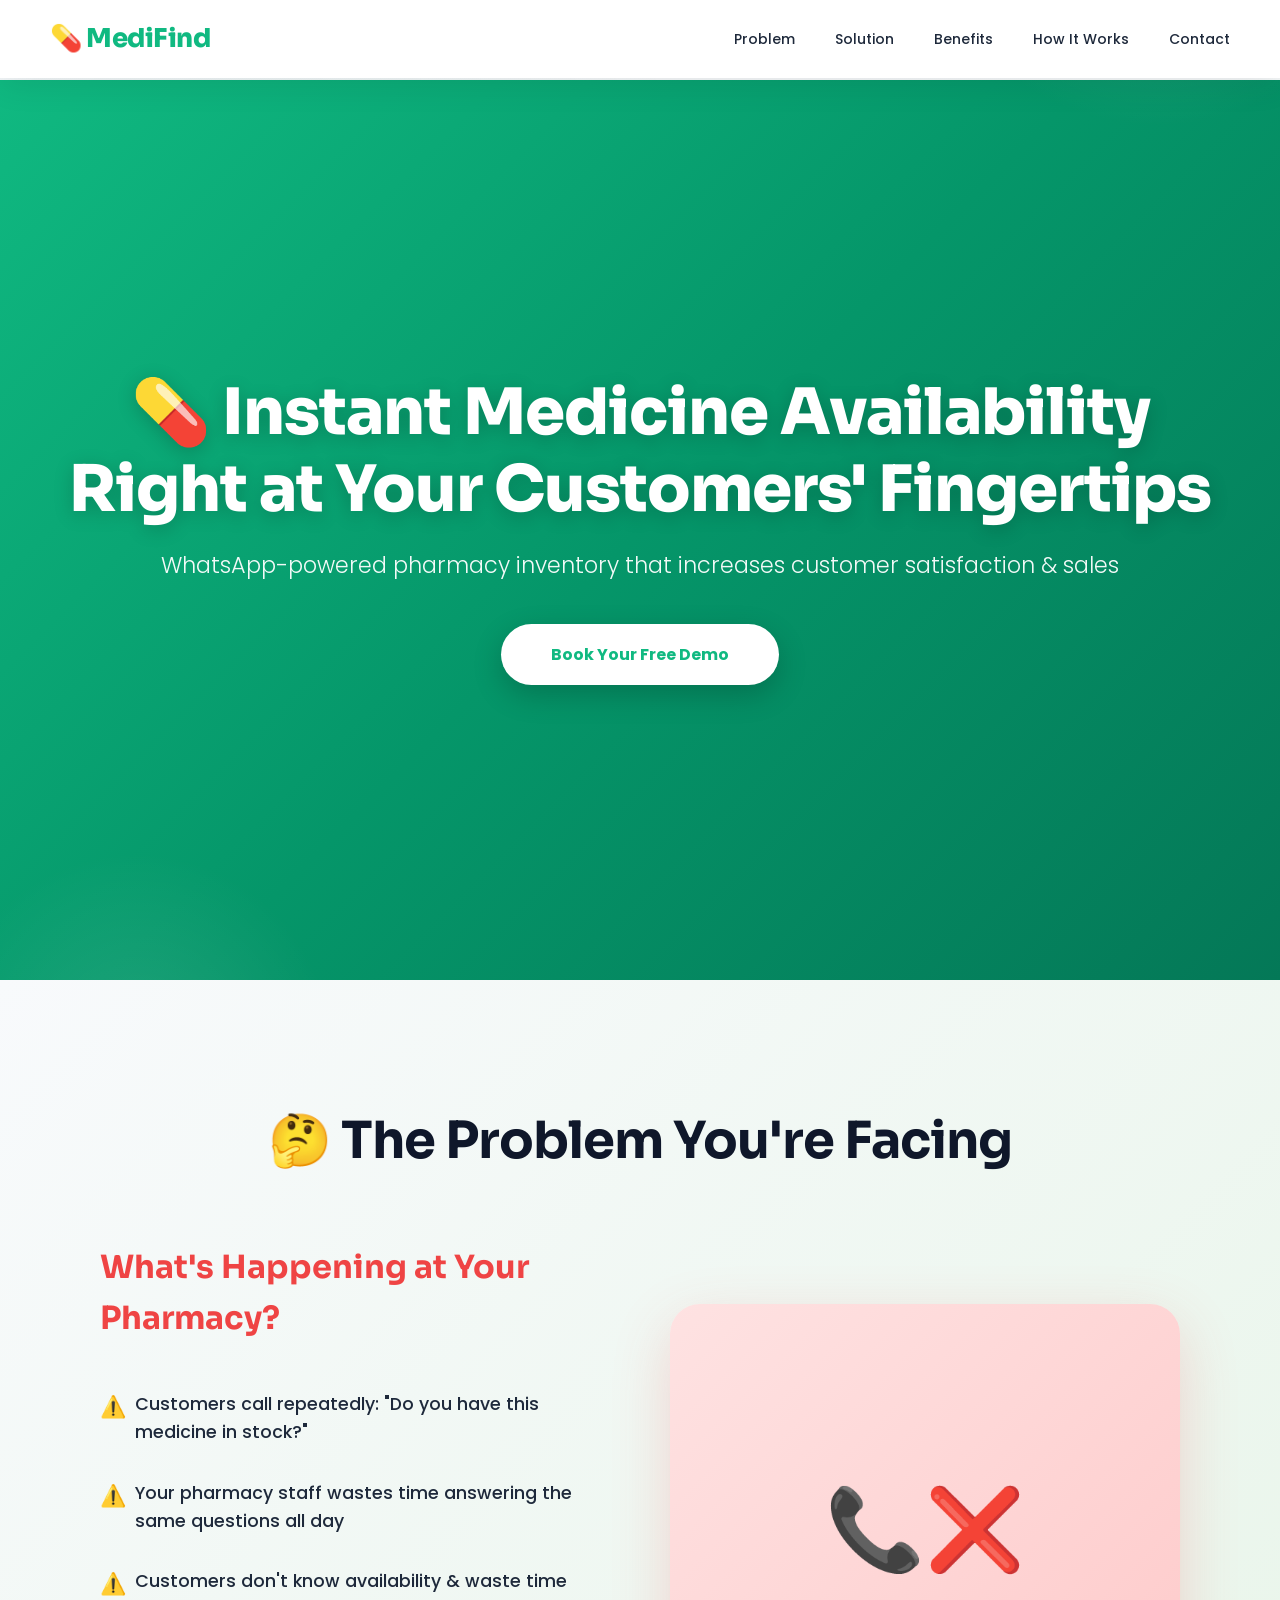
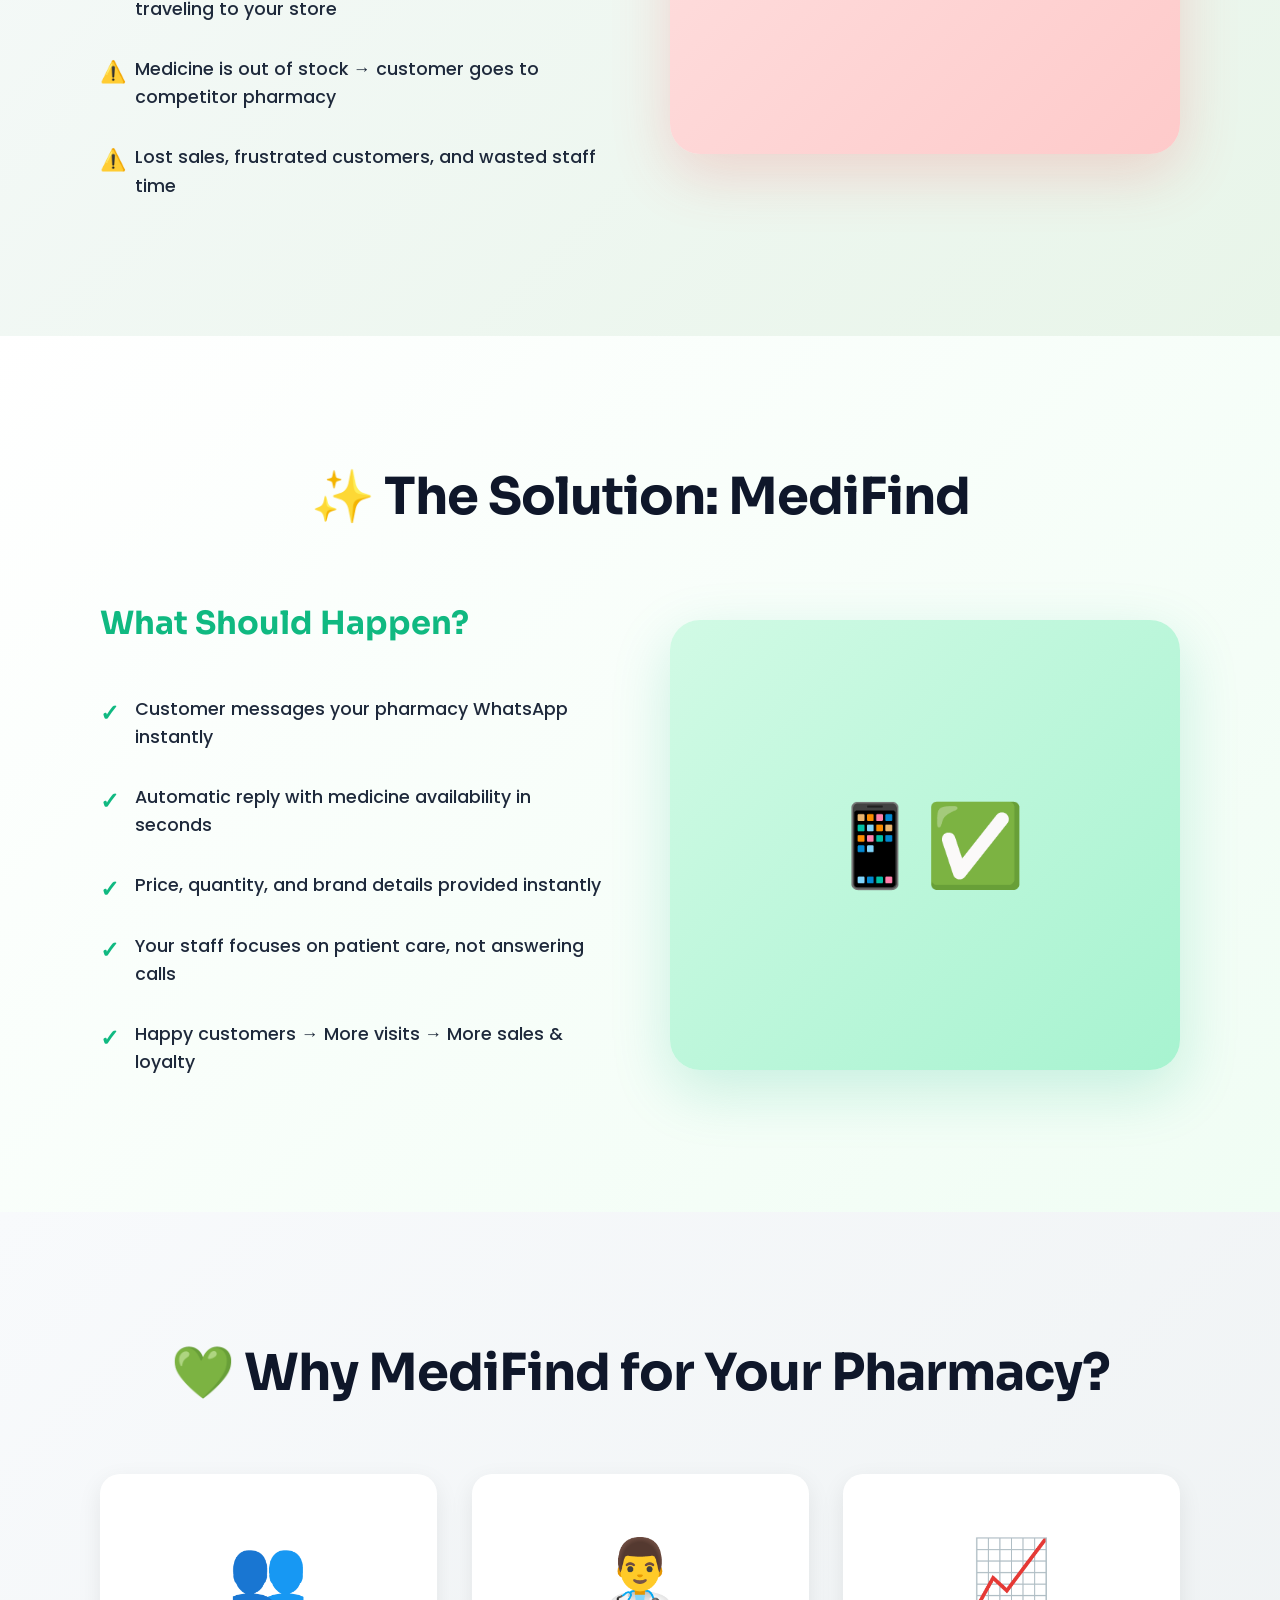
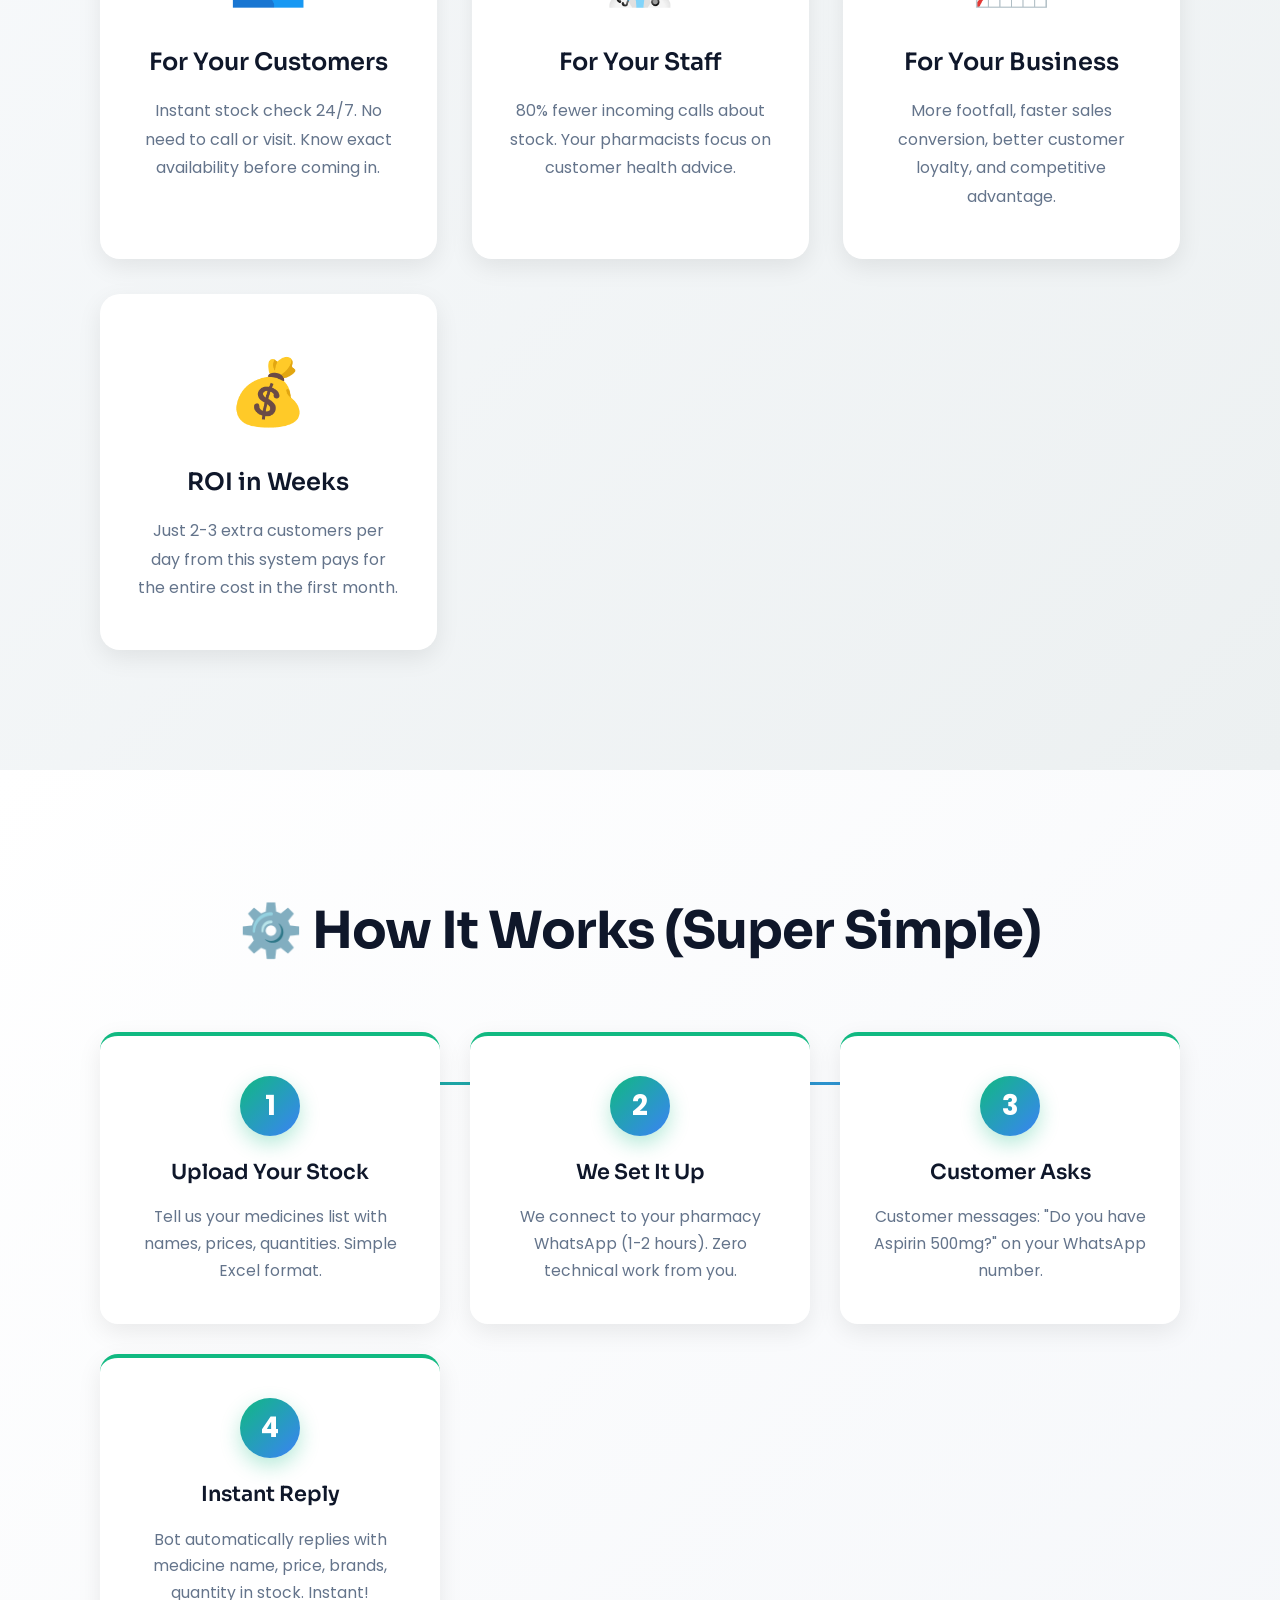
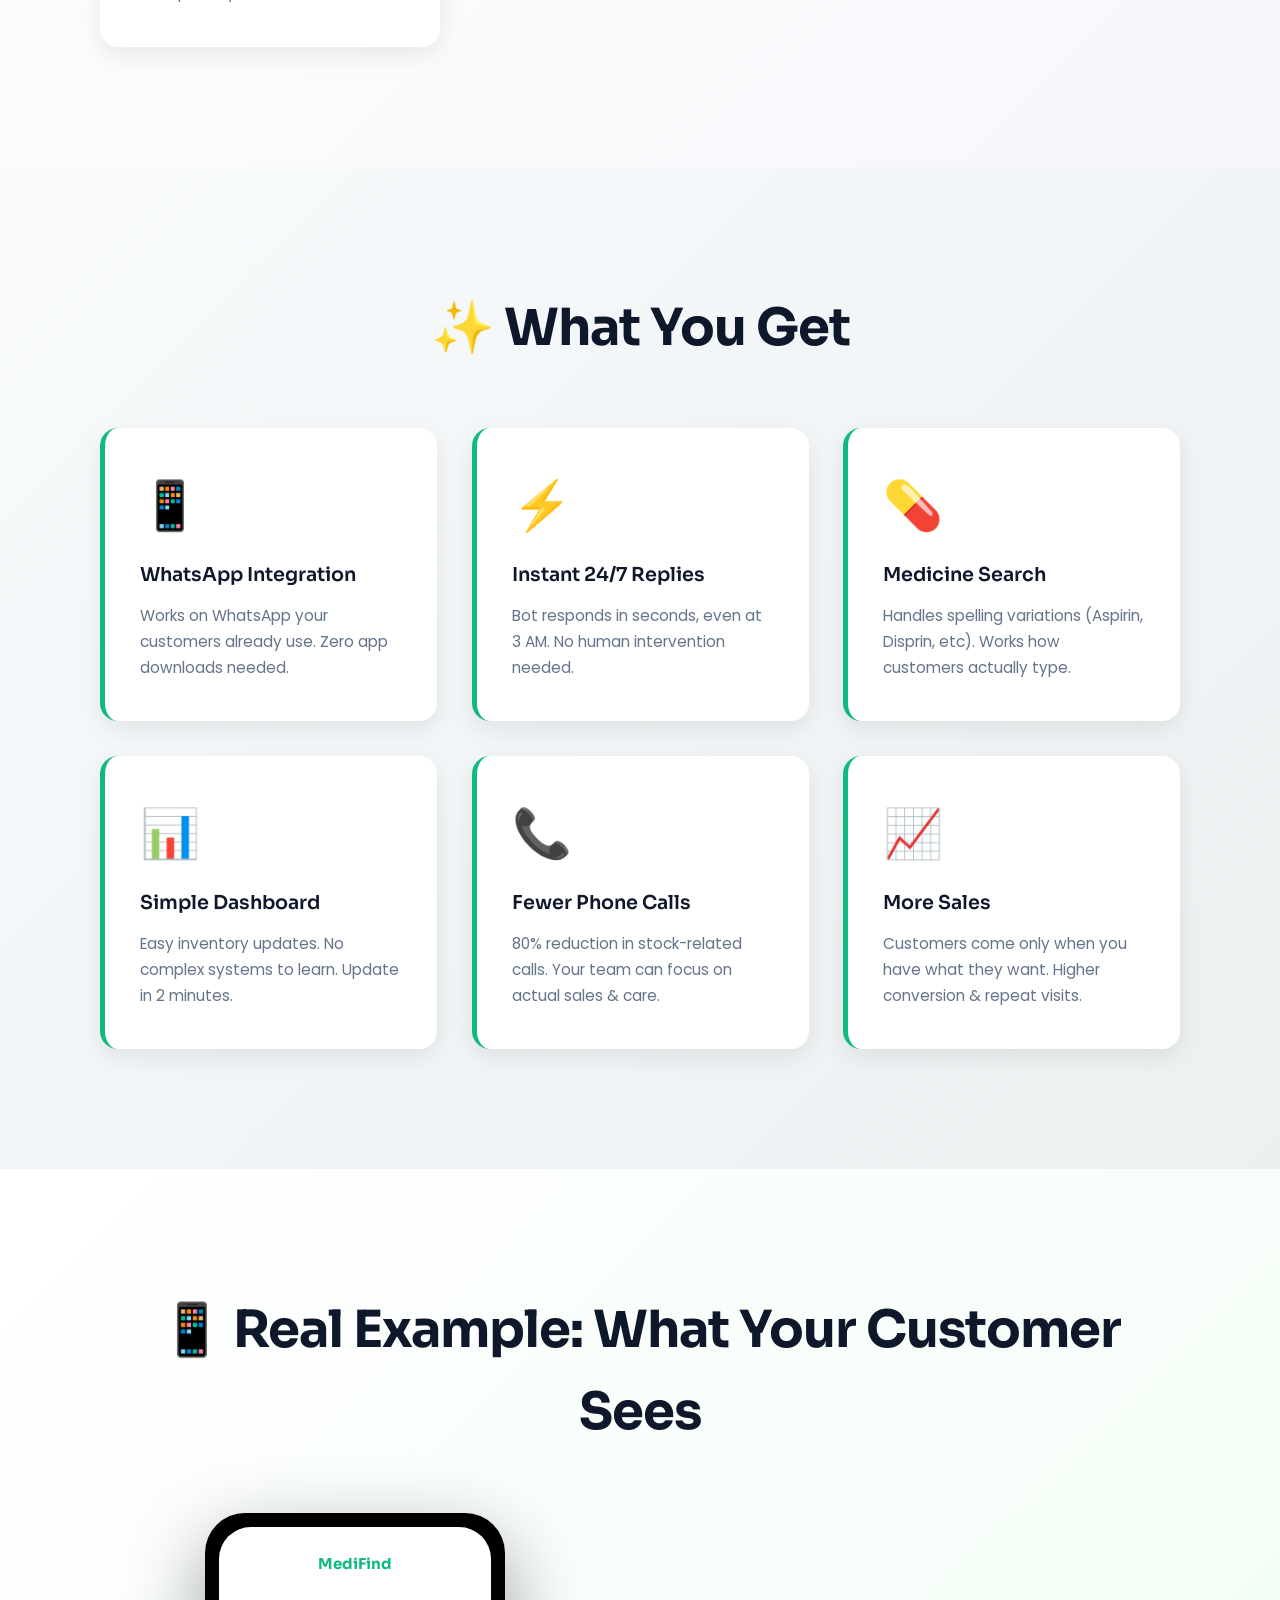
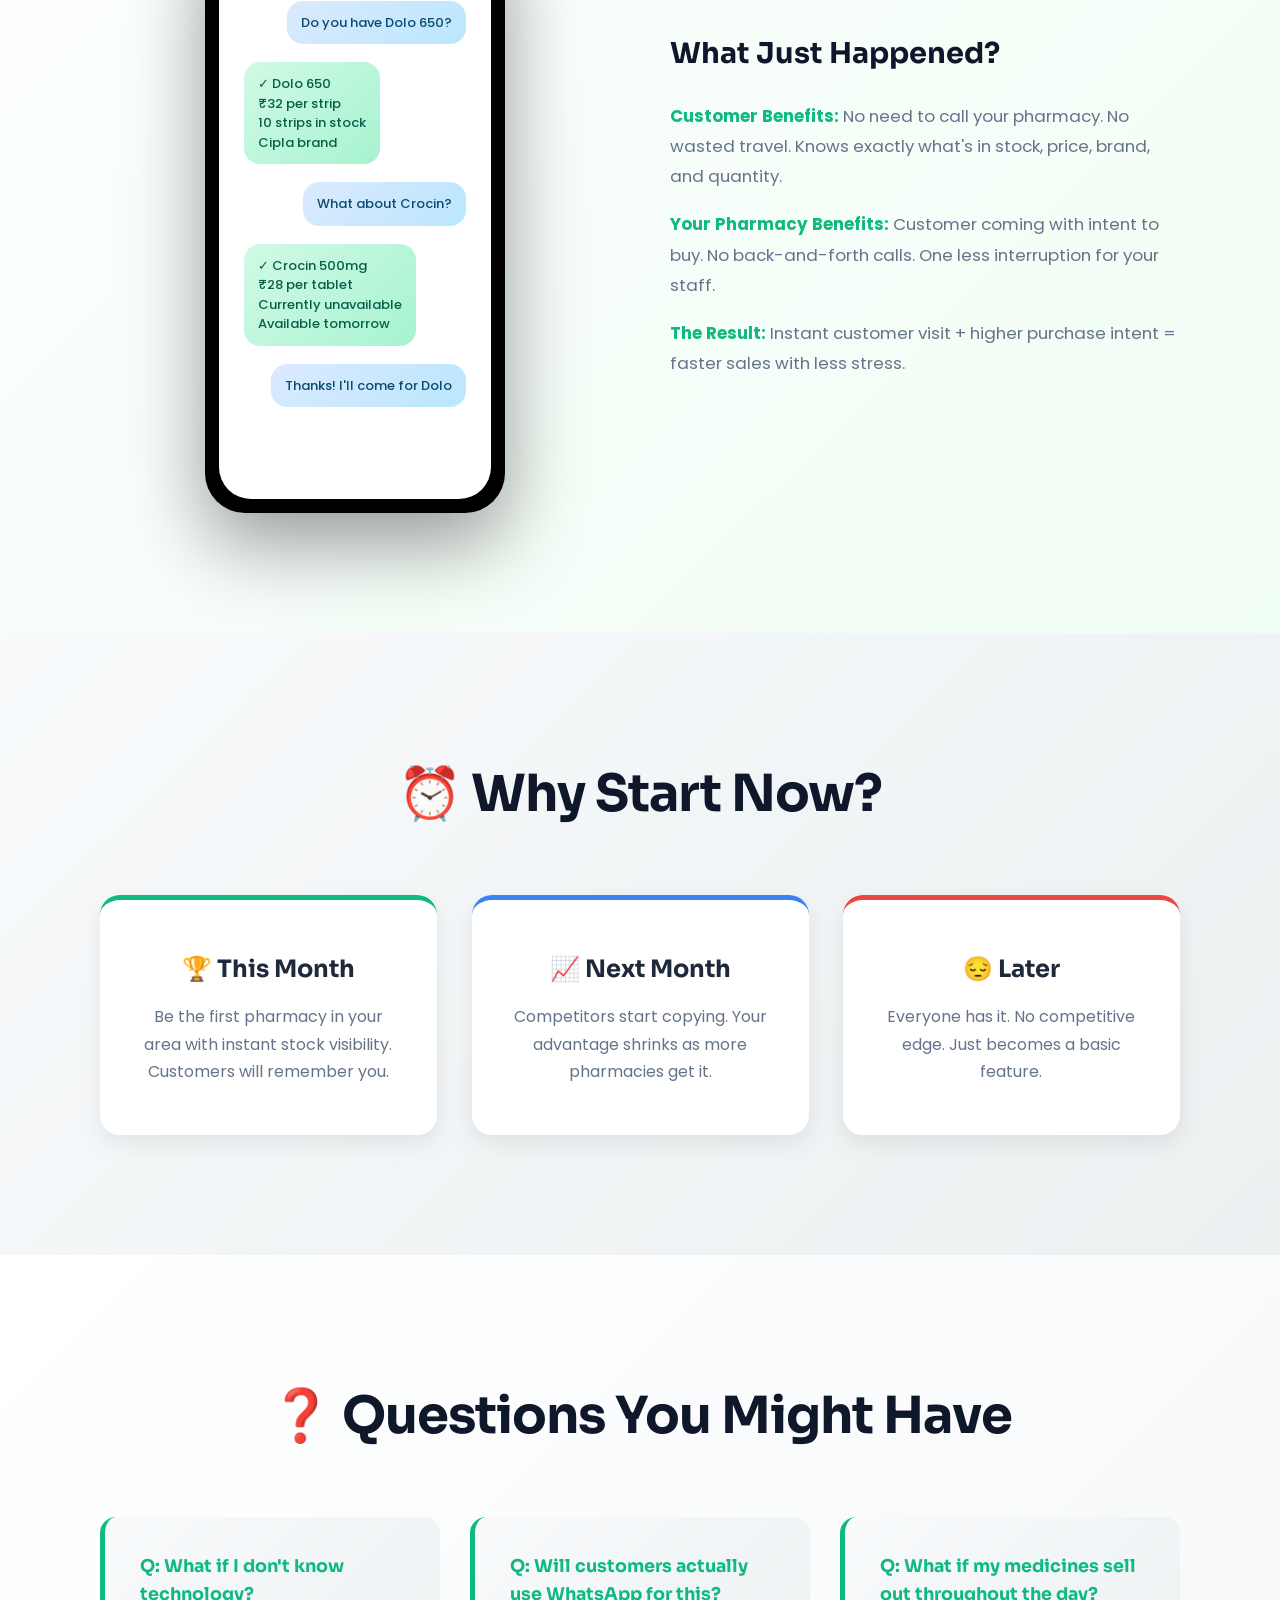
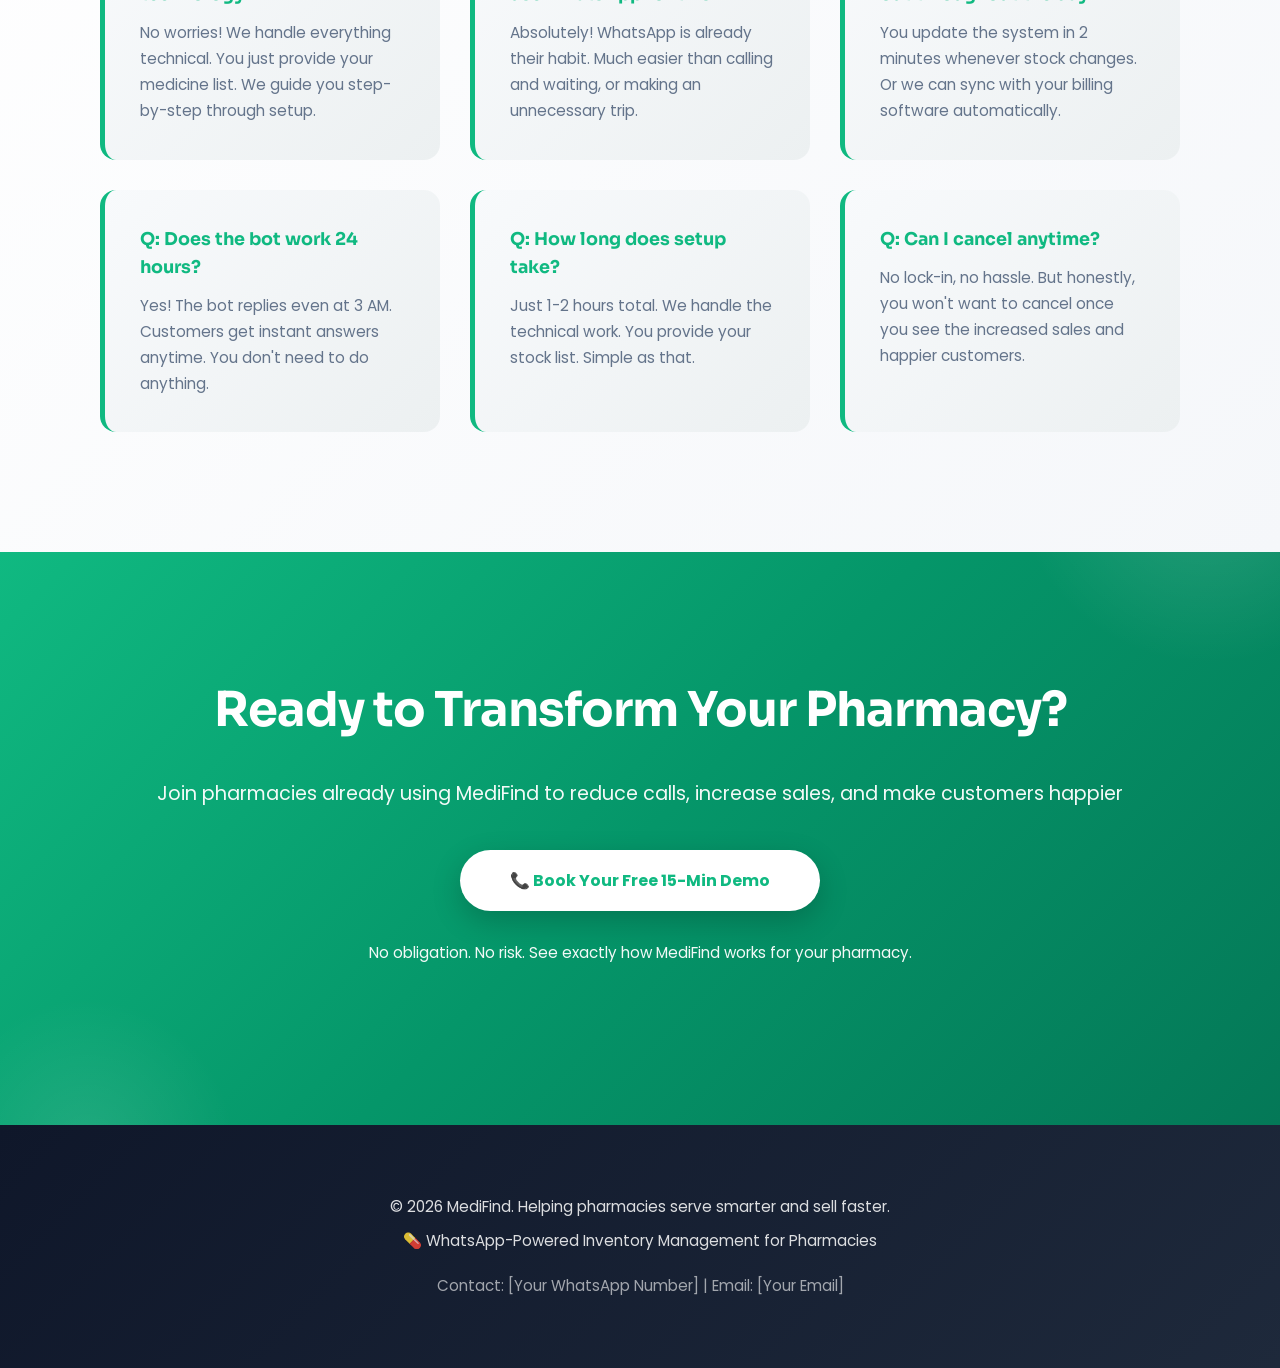
<file: medifind_premium.html>
<!DOCTYPE html>
<html lang="en">
<head>
    <meta charset="UTF-8">
    <meta name="viewport" content="width=device-width, initial-scale=1.0">
    <title>MediFind — Instant Medicine Availability for Your Pharmacy</title>
    <link rel="preconnect" href="https://fonts.googleapis.com">
    <link rel="preconnect" href="https://fonts.gstatic.com" crossorigin>
    <link href="https://fonts.googleapis.com/css2?family=Poppins:wght@300;400;500;600;700;800&family=Sora:wght@400;600;700&display=swap" rel="stylesheet">
    <style>
        * {
            margin: 0;
            padding: 0;
            box-sizing: border-box;
        }

        :root {
            --primary: #10B981;
            --primary-dark: #059669;
            --secondary: #3B82F6;
            --accent: #F59E0B;
            --danger: #EF4444;
            --dark: #0F172A;
            --text: #1E293B;
            --light: #F8FAFC;
            --medical: #E8F5E9;
        }

        html {
            scroll-behavior: smooth;
        }

        body {
            font-family: 'Poppins', sans-serif;
            background: linear-gradient(135deg, #f5f7fa 0%, #e8f5e9 100%);
            color: var(--text);
            line-height: 1.6;
            overflow-x: hidden;
        }

        /* Animated Background */
        body::before {
            content: '';
            position: fixed;
            top: 0;
            left: 0;
            right: 0;
            bottom: 0;
            background: 
                radial-gradient(circle at 20% 50%, rgba(16, 185, 129, 0.08) 0%, transparent 50%),
                radial-gradient(circle at 80% 80%, rgba(59, 130, 246, 0.08) 0%, transparent 50%);
            pointer-events: none;
            z-index: -1;
        }

        /* Header/Navigation */
        header {
            position: fixed;
            top: 0;
            left: 0;
            right: 0;
            background: rgba(255, 255, 255, 0.95);
            backdrop-filter: blur(10px);
            box-shadow: 0 8px 32px rgba(0, 0, 0, 0.08);
            z-index: 1000;
            padding: 18px 50px;
            display: flex;
            justify-content: space-between;
            align-items: center;
            animation: slideDown 0.6s ease-out;
        }

        @keyframes slideDown {
            from {
                opacity: 0;
                transform: translateY(-100%);
            }
            to {
                opacity: 1;
                transform: translateY(0);
            }
        }

        .logo {
            font-size: 26px;
            font-weight: 800;
            color: var(--primary);
            letter-spacing: -0.5px;
            font-family: 'Sora', sans-serif;
        }

        nav {
            display: flex;
            gap: 40px;
        }

        nav a {
            text-decoration: none;
            color: var(--text);
            font-size: 14px;
            font-weight: 500;
            transition: all 0.3s ease;
            position: relative;
        }

        nav a::after {
            content: '';
            position: absolute;
            bottom: -5px;
            left: 0;
            width: 0;
            height: 2px;
            background: linear-gradient(90deg, var(--primary), var(--secondary));
            transition: width 0.3s ease;
        }

        nav a:hover {
            color: var(--primary);
        }

        nav a:hover::after {
            width: 100%;
        }

        body {
            padding-top: 80px;
        }

        /* Hero Section */
        .hero {
            background: linear-gradient(135deg, #10B981 0%, #059669 50%, #047857 100%);
            color: white;
            padding: 120px 50px;
            text-align: center;
            position: relative;
            overflow: hidden;
            min-height: 100vh;
            display: flex;
            flex-direction: column;
            justify-content: center;
            align-items: center;
        }

        .hero::before {
            content: '';
            position: absolute;
            top: -50%;
            right: -10%;
            width: 500px;
            height: 500px;
            background: radial-gradient(circle, rgba(255,255,255,0.15) 0%, transparent 70%);
            animation: float 8s ease-in-out infinite;
        }

        .hero::after {
            content: '';
            position: absolute;
            bottom: -30%;
            left: -5%;
            width: 400px;
            height: 400px;
            background: radial-gradient(circle, rgba(255,255,255,0.1) 0%, transparent 70%);
            animation: float 10s ease-in-out infinite reverse;
        }

        @keyframes float {
            0%, 100% { transform: translateY(0px) rotate(0deg); }
            50% { transform: translateY(-40px) rotate(5deg); }
        }

        .hero-content {
            position: relative;
            z-index: 1;
            animation: fadeInUp 0.8s ease-out;
        }

        @keyframes fadeInUp {
            from {
                opacity: 0;
                transform: translateY(50px);
            }
            to {
                opacity: 1;
                transform: translateY(0);
            }
        }

        .hero h1 {
            font-size: 4em;
            font-weight: 800;
            margin-bottom: 20px;
            line-height: 1.2;
            font-family: 'Sora', sans-serif;
            text-shadow: 0 4px 20px rgba(0,0,0,0.2);
            letter-spacing: -1px;
        }

        .hero p {
            font-size: 1.4em;
            opacity: 0.95;
            margin-bottom: 40px;
            font-weight: 300;
        }

        .cta-button {
            background: white;
            color: var(--primary);
            padding: 18px 50px;
            border-radius: 50px;
            text-decoration: none;
            font-weight: 700;
            display: inline-block;
            transition: all 0.4s cubic-bezier(0.175, 0.885, 0.32, 1.275);
            cursor: pointer;
            border: none;
            font-size: 16px;
            box-shadow: 0 10px 30px rgba(0,0,0,0.2);
            font-family: 'Poppins', sans-serif;
        }

        .cta-button:hover {
            transform: translateY(-5px);
            box-shadow: 0 20px 50px rgba(0,0,0,0.3);
        }

        .cta-button:active {
            transform: translateY(-2px);
        }

        /* Container */
        .container {
            max-width: 1300px;
            margin: 0 auto;
            padding: 0 50px;
        }

        /* Section Styles */
        section {
            padding: 120px 50px;
            position: relative;
        }

        section h2 {
            font-size: 3.2em;
            margin-bottom: 60px;
            text-align: center;
            color: var(--dark);
            font-family: 'Sora', sans-serif;
            font-weight: 700;
            letter-spacing: -1px;
        }

        /* Problem Section */
        .problem {
            background: linear-gradient(135deg, #f8fafc 0%, #e8f5e9 100%);
        }

        .problem-grid {
            display: grid;
            grid-template-columns: 1fr 1fr;
            gap: 60px;
            align-items: center;
        }

        .problem-content h3 {
            font-size: 2em;
            margin-bottom: 30px;
            color: var(--danger);
            font-family: 'Sora', sans-serif;
        }

        .problem-list {
            list-style: none;
        }

        .problem-list li {
            padding: 16px 0;
            padding-left: 35px;
            position: relative;
            font-size: 1.1em;
            color: var(--text);
            font-weight: 500;
            animation: slideInLeft 0.6s ease-out forwards;
        }

        .problem-list li:nth-child(1) { animation-delay: 0.1s; }
        .problem-list li:nth-child(2) { animation-delay: 0.2s; }
        .problem-list li:nth-child(3) { animation-delay: 0.3s; }
        .problem-list li:nth-child(4) { animation-delay: 0.4s; }
        .problem-list li:nth-child(5) { animation-delay: 0.5s; }

        @keyframes slideInLeft {
            from {
                opacity: 0;
                transform: translateX(-30px);
            }
            to {
                opacity: 1;
                transform: translateX(0);
            }
        }

        .problem-list li::before {
            content: '⚠️';
            position: absolute;
            left: 0;
            font-size: 1.2em;
        }

        .problem-image {
            background: linear-gradient(135deg, #fee2e2 0%, #fecaca 100%);
            height: 450px;
            border-radius: 30px;
            display: flex;
            align-items: center;
            justify-content: center;
            font-size: 5em;
            box-shadow: 0 20px 60px rgba(239, 68, 68, 0.2);
            animation: scaleIn 0.8s ease-out;
        }

        @keyframes scaleIn {
            from {
                opacity: 0;
                transform: scale(0.9);
            }
            to {
                opacity: 1;
                transform: scale(1);
            }
        }

        /* Solution Section */
        .solution {
            background: linear-gradient(135deg, #ffffff 0%, #f0fdf4 100%);
        }

        .solution-grid {
            display: grid;
            grid-template-columns: 1fr 1fr;
            gap: 60px;
            align-items: center;
        }

        .solution-image {
            background: linear-gradient(135deg, #d1fae5 0%, #a7f3d0 100%);
            height: 450px;
            border-radius: 30px;
            display: flex;
            align-items: center;
            justify-content: center;
            font-size: 5em;
            box-shadow: 0 20px 60px rgba(16, 185, 129, 0.2);
            animation: scaleIn 0.8s ease-out;
            order: 2;
        }

        .solution-content {
            order: 1;
        }

        .solution-content h3 {
            font-size: 2em;
            margin-bottom: 30px;
            color: var(--primary);
            font-family: 'Sora', sans-serif;
        }

        .solution-list {
            list-style: none;
        }

        .solution-list li {
            padding: 16px 0;
            padding-left: 35px;
            position: relative;
            font-size: 1.1em;
            color: var(--text);
            font-weight: 500;
            animation: slideInRight 0.6s ease-out forwards;
        }

        .solution-list li:nth-child(1) { animation-delay: 0.1s; }
        .solution-list li:nth-child(2) { animation-delay: 0.2s; }
        .solution-list li:nth-child(3) { animation-delay: 0.3s; }
        .solution-list li:nth-child(4) { animation-delay: 0.4s; }
        .solution-list li:nth-child(5) { animation-delay: 0.5s; }

        @keyframes slideInRight {
            from {
                opacity: 0;
                transform: translateX(30px);
            }
            to {
                opacity: 1;
                transform: translateX(0);
            }
        }

        .solution-list li::before {
            content: '✓';
            position: absolute;
            left: 0;
            color: var(--primary);
            font-weight: bold;
            font-size: 1.3em;
        }

        /* Why Pharmacy Section */
        .why-pharmacy {
            background: linear-gradient(135deg, #f8fafc 0%, #ecf0f1 100%);
        }

        .benefit-grid {
            display: grid;
            grid-template-columns: repeat(auto-fit, minmax(300px, 1fr));
            gap: 35px;
            margin-top: 50px;
        }

        .benefit-card {
            background: white;
            border-radius: 20px;
            padding: 45px 35px;
            text-align: center;
            box-shadow: 0 8px 24px rgba(0,0,0,0.08);
            transition: all 0.4s cubic-bezier(0.175, 0.885, 0.32, 1.275);
            border: 2px solid transparent;
            position: relative;
            overflow: hidden;
            animation: popIn 0.6s ease-out forwards;
        }

        .benefit-card:nth-child(1) { animation-delay: 0.05s; }
        .benefit-card:nth-child(2) { animation-delay: 0.1s; }
        .benefit-card:nth-child(3) { animation-delay: 0.15s; }
        .benefit-card:nth-child(4) { animation-delay: 0.2s; }

        @keyframes popIn {
            from {
                opacity: 0;
                transform: scale(0.8);
            }
            to {
                opacity: 1;
                transform: scale(1);
            }
        }

        .benefit-card::before {
            content: '';
            position: absolute;
            top: 0;
            left: 0;
            right: 0;
            bottom: 0;
            background: linear-gradient(135deg, rgba(16, 185, 129, 0.1) 0%, rgba(59, 130, 246, 0.1) 100%);
            opacity: 0;
            transition: opacity 0.4s ease;
        }

        .benefit-card:hover {
            transform: translateY(-12px);
            border-color: var(--primary);
            box-shadow: 0 16px 48px rgba(16, 185, 129, 0.15);
        }

        .benefit-card:hover::before {
            opacity: 1;
        }

        .benefit-icon {
            font-size: 4em;
            margin-bottom: 20px;
            display: inline-block;
            animation: bounce 2s infinite;
        }

        .benefit-card:nth-child(2) .benefit-icon { animation-delay: 0.1s; }
        .benefit-card:nth-child(3) .benefit-icon { animation-delay: 0.2s; }

        @keyframes bounce {
            0%, 100% { transform: translateY(0); }
            50% { transform: translateY(-10px); }
        }

        .benefit-card h3 {
            font-size: 1.5em;
            margin-bottom: 15px;
            color: var(--dark);
            font-family: 'Sora', sans-serif;
            font-weight: 600;
            position: relative;
            z-index: 1;
        }

        .benefit-card p {
            color: #64748b;
            line-height: 1.8;
            font-size: 1em;
            position: relative;
            z-index: 1;
        }

        /* How It Works */
        .how-it-works {
            background: linear-gradient(135deg, #ffffff 0%, #f5f7fa 100%);
        }

        .steps-grid {
            display: grid;
            grid-template-columns: repeat(auto-fit, minmax(260px, 1fr));
            gap: 30px;
            margin-top: 60px;
            position: relative;
        }

        .steps-grid::before {
            content: '';
            position: absolute;
            top: 50px;
            left: 0;
            right: 0;
            height: 3px;
            background: linear-gradient(90deg, var(--primary) 0%, var(--secondary) 100%);
            z-index: -1;
        }

        .step {
            background: white;
            padding: 40px 30px;
            border-radius: 18px;
            text-align: center;
            box-shadow: 0 8px 24px rgba(0,0,0,0.08);
            position: relative;
            transition: all 0.4s ease;
            border-top: 4px solid var(--primary);
            animation: slideUp 0.6s ease-out forwards;
        }

        .step:nth-child(1) { animation-delay: 0.1s; }
        .step:nth-child(2) { animation-delay: 0.2s; }
        .step:nth-child(3) { animation-delay: 0.3s; }
        .step:nth-child(4) { animation-delay: 0.4s; }

        @keyframes slideUp {
            from {
                opacity: 0;
                transform: translateY(30px);
            }
            to {
                opacity: 1;
                transform: translateY(0);
            }
        }

        .step:hover {
            transform: translateY(-8px);
            box-shadow: 0 16px 48px rgba(16, 185, 129, 0.15);
        }

        .step-number {
            background: linear-gradient(135deg, var(--primary) 0%, var(--secondary) 100%);
            color: white;
            width: 60px;
            height: 60px;
            border-radius: 50%;
            display: flex;
            align-items: center;
            justify-content: center;
            font-size: 28px;
            font-weight: 700;
            margin: 0 auto 20px;
            box-shadow: 0 8px 20px rgba(16, 185, 129, 0.3);
        }

        .step h3 {
            font-size: 1.3em;
            margin-bottom: 15px;
            color: var(--dark);
            font-family: 'Sora', sans-serif;
            font-weight: 600;
        }

        .step p {
            color: #64748b;
            font-size: 0.98em;
            line-height: 1.7;
        }

        /* Features Section */
        .features {
            background: linear-gradient(135deg, #f8fafc 0%, #ecf0f1 100%);
        }

        .features-grid {
            display: grid;
            grid-template-columns: repeat(auto-fit, minmax(300px, 1fr));
            gap: 35px;
            margin-top: 60px;
        }

        .feature {
            background: white;
            padding: 40px 35px;
            border-radius: 18px;
            box-shadow: 0 8px 24px rgba(0,0,0,0.08);
            transition: all 0.4s ease;
            position: relative;
            border-left: 5px solid var(--primary);
            animation: fadeInScale 0.6s ease-out forwards;
        }

        .feature:nth-child(1) { animation-delay: 0.1s; }
        .feature:nth-child(2) { animation-delay: 0.2s; }
        .feature:nth-child(3) { animation-delay: 0.3s; }
        .feature:nth-child(4) { animation-delay: 0.4s; }
        .feature:nth-child(5) { animation-delay: 0.5s; }
        .feature:nth-child(6) { animation-delay: 0.6s; }

        @keyframes fadeInScale {
            from {
                opacity: 0;
                transform: scale(0.95);
            }
            to {
                opacity: 1;
                transform: scale(1);
            }
        }

        .feature:hover {
            transform: translateY(-8px);
            box-shadow: 0 16px 48px rgba(16, 185, 129, 0.15);
            border-left-color: var(--secondary);
        }

        .feature-icon {
            font-size: 3em;
            margin-bottom: 15px;
            display: inline-block;
        }

        .feature h3 {
            font-size: 1.2em;
            margin-bottom: 12px;
            color: var(--dark);
            font-family: 'Sora', sans-serif;
            font-weight: 600;
        }

        .feature p {
            color: #64748b;
            font-size: 0.96em;
            line-height: 1.7;
        }

        /* Real Example */
        .example {
            background: linear-gradient(135deg, #ffffff 0%, #f0fdf4 100%);
        }

        .example-content {
            display: grid;
            grid-template-columns: 1fr 1fr;
            gap: 60px;
            align-items: center;
        }

        .phone-mockup {
            background: #000;
            width: 300px;
            height: 600px;
            border-radius: 40px;
            padding: 14px;
            box-shadow: 0 30px 80px rgba(0,0,0,0.4);
            margin: 0 auto;
            animation: phoneSlideIn 0.8s ease-out;
        }

        @keyframes phoneSlideIn {
            from {
                opacity: 0;
                transform: translateX(-50px);
            }
            to {
                opacity: 1;
                transform: translateX(0);
            }
        }

        .phone-screen {
            background: white;
            width: 100%;
            height: 100%;
            border-radius: 32px;
            padding: 25px;
            overflow-y: auto;
            display: flex;
            flex-direction: column;
        }

        .chat-header {
            font-size: 15px;
            font-weight: 700;
            color: var(--primary);
            margin-bottom: 25px;
            text-align: center;
            font-family: 'Sora', sans-serif;
        }

        .chat-message {
            margin-bottom: 18px;
            padding: 12px 14px;
            border-radius: 16px;
            max-width: 90%;
            font-size: 13px;
            line-height: 1.5;
            font-weight: 500;
            animation: messageSlide 0.5s ease-out forwards;
        }

        .message-customer {
            background: linear-gradient(135deg, #DBEAFE 0%, #BAE6FD 100%);
            color: #0C4A6E;
            margin-left: auto;
        }

        .message-bot {
            background: linear-gradient(135deg, #D1FAE5 0%, #A7F3D0 100%);
            color: #065F46;
            margin-right: auto;
        }

        @keyframes messageSlide {
            from {
                opacity: 0;
                transform: translateY(10px);
            }
            to {
                opacity: 1;
                transform: translateY(0);
            }
        }

        .example-text {
            animation: fadeInUp 0.8s ease-out;
        }

        .example-text h3 {
            font-size: 1.8em;
            margin-bottom: 25px;
            color: var(--dark);
            font-family: 'Sora', sans-serif;
        }

        .example-text p {
            color: #64748b;
            margin-bottom: 18px;
            line-height: 1.8;
            font-size: 1.05em;
        }

        .example-text p strong {
            color: var(--primary);
        }

        /* Why Now Section */
        .why-now {
            background: linear-gradient(135deg, #f8fafc 0%, #ecf0f1 100%);
        }

        .timeline {
            display: grid;
            grid-template-columns: repeat(3, 1fr);
            gap: 35px;
            margin-top: 60px;
        }

        .timeline-item {
            background: white;
            padding: 50px 35px;
            border-radius: 20px;
            text-align: center;
            border-top: 5px solid var(--secondary);
            box-shadow: 0 8px 24px rgba(0,0,0,0.08);
            transition: all 0.4s ease;
            position: relative;
            animation: popInTimeline 0.6s ease-out forwards;
        }

        .timeline-item:nth-child(1) { 
            border-top-color: var(--primary);
            animation-delay: 0.1s;
        }

        .timeline-item:nth-child(2) { 
            animation-delay: 0.2s;
            transform: scale(1.05);
        }

        .timeline-item:nth-child(3) { 
            border-top-color: var(--danger);
            animation-delay: 0.3s;
        }

        @keyframes popInTimeline {
            from {
                opacity: 0;
                transform: scale(0.9);
            }
            to {
                opacity: 1;
                transform: scale(1);
            }
        }

        .timeline-item:hover {
            transform: translateY(-10px);
            box-shadow: 0 16px 48px rgba(16, 185, 129, 0.15);
        }

        .timeline-item:nth-child(2):hover {
            transform: translateY(-10px) scale(1.05);
        }

        .timeline-item h3 {
            font-size: 1.5em;
            margin-bottom: 15px;
            font-family: 'Sora', sans-serif;
        }

        .timeline-item p {
            color: #64748b;
            font-size: 1em;
            line-height: 1.7;
        }

        /* FAQ Section */
        .faq {
            background: linear-gradient(135deg, #ffffff 0%, #f5f7fa 100%);
        }

        .faq-grid {
            display: grid;
            grid-template-columns: repeat(auto-fit, minmax(340px, 1fr));
            gap: 30px;
            margin-top: 60px;
        }

        .faq-item {
            background: linear-gradient(135deg, #f8fafc 0%, #ecf0f1 100%);
            padding: 35px;
            border-radius: 16px;
            border-left: 5px solid var(--primary);
            transition: all 0.4s ease;
            animation: fadeInLeft 0.6s ease-out forwards;
        }

        .faq-item:nth-child(1) { animation-delay: 0.05s; }
        .faq-item:nth-child(2) { animation-delay: 0.1s; }
        .faq-item:nth-child(3) { animation-delay: 0.15s; }
        .faq-item:nth-child(4) { animation-delay: 0.2s; }
        .faq-item:nth-child(5) { animation-delay: 0.25s; }
        .faq-item:nth-child(6) { animation-delay: 0.3s; }

        @keyframes fadeInLeft {
            from {
                opacity: 0;
                transform: translateX(-30px);
            }
            to {
                opacity: 1;
                transform: translateX(0);
            }
        }

        .faq-item:hover {
            transform: translateX(8px);
            box-shadow: 0 8px 24px rgba(16, 185, 129, 0.1);
            border-left-color: var(--secondary);
        }

        .faq-item h4 {
            color: var(--primary);
            margin-bottom: 12px;
            font-size: 1.1em;
            font-family: 'Sora', sans-serif;
        }

        .faq-item p {
            color: #64748b;
            font-size: 0.96em;
            line-height: 1.7;
        }

        /* CTA Section */
        .cta-section {
            background: linear-gradient(135deg, var(--primary) 0%, var(--primary-dark) 50%, #047857 100%);
            color: white;
            text-align: center;
            padding: 120px 50px;
            position: relative;
            overflow: hidden;
        }

        .cta-section::before {
            content: '';
            position: absolute;
            top: -50%;
            right: -10%;
            width: 400px;
            height: 400px;
            background: radial-gradient(circle, rgba(255,255,255,0.15) 0%, transparent 70%);
            animation: float 8s ease-in-out infinite;
        }

        .cta-section::after {
            content: '';
            position: absolute;
            bottom: -30%;
            left: -5%;
            width: 300px;
            height: 300px;
            background: radial-gradient(circle, rgba(255,255,255,0.1) 0%, transparent 70%);
            animation: float 10s ease-in-out infinite reverse;
        }

        .cta-content {
            position: relative;
            z-index: 1;
        }

        .cta-section h2 {
            color: white;
            font-size: 3em;
            margin-bottom: 30px;
            animation: fadeInDown 0.8s ease-out;
        }

        @keyframes fadeInDown {
            from {
                opacity: 0;
                transform: translateY(-30px);
            }
            to {
                opacity: 1;
                transform: translateY(0);
            }
        }

        .cta-section p {
            font-size: 1.2em;
            margin-bottom: 40px;
            opacity: 0.95;
            animation: fadeInUp 0.8s ease-out 0.2s backwards;
        }

        /* Footer */
        footer {
            background: linear-gradient(135deg, #0F172A 0%, #1E293B 100%);
            color: white;
            text-align: center;
            padding: 60px 50px;
            font-size: 0.95em;
        }

        footer p {
            margin: 10px 0;
            opacity: 0.85;
        }

        /* Responsive */
        @media (max-width: 768px) {
            header {
                padding: 15px 20px;
                flex-direction: column;
                gap: 15px;
            }

            nav {
                gap: 15px;
                flex-wrap: wrap;
                justify-content: center;
            }

            nav a {
                font-size: 12px;
            }

            .hero {
                padding: 80px 20px;
                min-height: auto;
            }

            .hero h1 {
                font-size: 2.2em;
            }

            .hero p {
                font-size: 1.1em;
            }

            section {
                padding: 60px 20px;
            }

            section h2 {
                font-size: 2em;
            }

            .container {
                padding: 0 20px;
            }

            .problem-grid,
            .solution-grid,
            .example-content,
            .timeline {
                grid-template-columns: 1fr;
            }

            .solution-image {
                order: -1;
            }

            .solution-content {
                order: 0;
            }

            .benefit-grid {
                grid-template-columns: 1fr;
            }

            .steps-grid::before {
                display: none;
            }

            .phone-mockup {
                width: 250px;
                height: 500px;
            }
        }

        /* Scroll animations trigger */
        .scroll-animate {
            opacity: 0;
            transform: translateY(30px);
            transition: all 0.6s ease-out;
        }

        .scroll-animate.visible {
            opacity: 1;
            transform: translateY(0);
        }
    </style>
</head>
<body>
    <header>
        <div class="logo">💊 MediFind</div>
        <nav>
            <a href="#problem">Problem</a>
            <a href="#solution">Solution</a>
            <a href="#benefits">Benefits</a>
            <a href="#how">How It Works</a>
            <a href="#contact">Contact</a>
        </nav>
    </header>

    <!-- Hero Section -->
    <section class="hero">
        <div class="hero-content">
            <h1>💊 Instant Medicine Availability<br>Right at Your Customers' Fingertips</h1>
            <p>WhatsApp-powered pharmacy inventory that increases customer satisfaction & sales</p>
            <button class="cta-button" onclick="document.getElementById('contact').scrollIntoView();">Book Your Free Demo</button>
        </div>
    </section>

    <!-- Problem Section -->
    <section id="problem" class="problem scroll-animate">
        <div class="container">
            <h2>🤔 The Problem You're Facing</h2>
            <div class="problem-grid">
                <div class="problem-content">
                    <h3>What's Happening at Your Pharmacy?</h3>
                    <ul class="problem-list">
                        <li>Customers call repeatedly: "Do you have this medicine in stock?"</li>
                        <li>Your pharmacy staff wastes time answering the same questions all day</li>
                        <li>Customers don't know availability & waste time traveling to your store</li>
                        <li>Medicine is out of stock → customer goes to competitor pharmacy</li>
                        <li>Lost sales, frustrated customers, and wasted staff time</li>
                    </ul>
                </div>
                <div class="problem-image">
                    📞❌
                </div>
            </div>
        </div>
    </section>

    <!-- Solution Section -->
    <section id="solution" class="solution scroll-animate">
        <div class="container">
            <h2>✨ The Solution: MediFind</h2>
            <div class="solution-grid">
                <div class="solution-image">
                    📱✅
                </div>
                <div class="solution-content">
                    <h3>What Should Happen?</h3>
                    <ul class="solution-list">
                        <li>Customer messages your pharmacy WhatsApp instantly</li>
                        <li>Automatic reply with medicine availability in seconds</li>
                        <li>Price, quantity, and brand details provided instantly</li>
                        <li>Your staff focuses on patient care, not answering calls</li>
                        <li>Happy customers → More visits → More sales & loyalty</li>
                    </ul>
                </div>
            </div>
        </div>
    </section>

    <!-- Benefits Section -->
    <section id="benefits" class="why-pharmacy scroll-animate">
        <div class="container">
            <h2>💚 Why MediFind for Your Pharmacy?</h2>
            <div class="benefit-grid">
                <div class="benefit-card">
                    <div class="benefit-icon">👥</div>
                    <h3>For Your Customers</h3>
                    <p>Instant stock check 24/7. No need to call or visit. Know exact availability before coming in.</p>
                </div>

                <div class="benefit-card">
                    <div class="benefit-icon">👨‍⚕️</div>
                    <h3>For Your Staff</h3>
                    <p>80% fewer incoming calls about stock. Your pharmacists focus on customer health advice.</p>
                </div>

                <div class="benefit-card">
                    <div class="benefit-icon">📈</div>
                    <h3>For Your Business</h3>
                    <p>More footfall, faster sales conversion, better customer loyalty, and competitive advantage.</p>
                </div>

                <div class="benefit-card">
                    <div class="benefit-icon">💰</div>
                    <h3>ROI in Weeks</h3>
                    <p>Just 2-3 extra customers per day from this system pays for the entire cost in the first month.</p>
                </div>
            </div>
        </div>
    </section>

    <!-- How It Works -->
    <section id="how" class="how-it-works scroll-animate">
        <div class="container">
            <h2>⚙️ How It Works (Super Simple)</h2>
            <div class="steps-grid">
                <div class="step">
                    <div class="step-number">1</div>
                    <h3>Upload Your Stock</h3>
                    <p>Tell us your medicines list with names, prices, quantities. Simple Excel format.</p>
                </div>

                <div class="step">
                    <div class="step-number">2</div>
                    <h3>We Set It Up</h3>
                    <p>We connect to your pharmacy WhatsApp (1-2 hours). Zero technical work from you.</p>
                </div>

                <div class="step">
                    <div class="step-number">3</div>
                    <h3>Customer Asks</h3>
                    <p>Customer messages: "Do you have Aspirin 500mg?" on your WhatsApp number.</p>
                </div>

                <div class="step">
                    <div class="step-number">4</div>
                    <h3>Instant Reply</h3>
                    <p>Bot automatically replies with medicine name, price, brands, quantity in stock. Instant!</p>
                </div>
            </div>
        </div>
    </section>

    <!-- Features -->
    <section class="features scroll-animate">
        <div class="container">
            <h2>✨ What You Get</h2>
            <div class="features-grid">
                <div class="feature">
                    <div class="feature-icon">📱</div>
                    <h3>WhatsApp Integration</h3>
                    <p>Works on WhatsApp your customers already use. Zero app downloads needed.</p>
                </div>

                <div class="feature">
                    <div class="feature-icon">⚡</div>
                    <h3>Instant 24/7 Replies</h3>
                    <p>Bot responds in seconds, even at 3 AM. No human intervention needed.</p>
                </div>

                <div class="feature">
                    <div class="feature-icon">💊</div>
                    <h3>Medicine Search</h3>
                    <p>Handles spelling variations (Aspirin, Disprin, etc). Works how customers actually type.</p>
                </div>

                <div class="feature">
                    <div class="feature-icon">📊</div>
                    <h3>Simple Dashboard</h3>
                    <p>Easy inventory updates. No complex systems to learn. Update in 2 minutes.</p>
                </div>

                <div class="feature">
                    <div class="feature-icon">📞</div>
                    <h3>Fewer Phone Calls</h3>
                    <p>80% reduction in stock-related calls. Your team can focus on actual sales & care.</p>
                </div>

                <div class="feature">
                    <div class="feature-icon">📈</div>
                    <h3>More Sales</h3>
                    <p>Customers come only when you have what they want. Higher conversion & repeat visits.</p>
                </div>
            </div>
        </div>
    </section>

    <!-- Real Example -->
    <section class="example scroll-animate">
        <div class="container">
            <h2>📱 Real Example: What Your Customer Sees</h2>
            <div class="example-content">
                <div>
                    <div class="phone-mockup">
                        <div class="phone-screen">
                            <div class="chat-header">MediFind</div>
                            <div class="chat-message message-customer">Do you have Dolo 650?</div>
                            <div class="chat-message message-bot">✓ Dolo 650<br>₹32 per strip<br>10 strips in stock<br>Cipla brand</div>
                            <div class="chat-message message-customer">What about Crocin?</div>
                            <div class="chat-message message-bot">✓ Crocin 500mg<br>₹28 per tablet<br>Currently unavailable<br>Available tomorrow</div>
                            <div class="chat-message message-customer">Thanks! I'll come for Dolo</div>
                        </div>
                    </div>
                </div>

                <div class="example-text">
                    <h3>What Just Happened?</h3>
                    <p><strong>Customer Benefits:</strong> No need to call your pharmacy. No wasted travel. Knows exactly what's in stock, price, brand, and quantity.</p>
                    <p><strong>Your Pharmacy Benefits:</strong> Customer coming with intent to buy. No back-and-forth calls. One less interruption for your staff.</p>
                    <p><strong>The Result:</strong> Instant customer visit + higher purchase intent = faster sales with less stress.</p>
                </div>
            </div>
        </div>
    </section>

    <!-- Why Now -->
    <section class="why-now scroll-animate">
        <div class="container">
            <h2>⏰ Why Start Now?</h2>
            <div class="timeline">
                <div class="timeline-item">
                    <h3>🏆 This Month</h3>
                    <p>Be the first pharmacy in your area with instant stock visibility. Customers will remember you.</p>
                </div>

                <div class="timeline-item">
                    <h3>📈 Next Month</h3>
                    <p>Competitors start copying. Your advantage shrinks as more pharmacies get it.</p>
                </div>

                <div class="timeline-item">
                    <h3>😔 Later</h3>
                    <p>Everyone has it. No competitive edge. Just becomes a basic feature.</p>
                </div>
            </div>
        </div>
    </section>

    <!-- FAQ -->
    <section class="faq scroll-animate">
        <div class="container">
            <h2>❓ Questions You Might Have</h2>
            <div class="faq-grid">
                <div class="faq-item">
                    <h4>Q: What if I don't know technology?</h4>
                    <p>No worries! We handle everything technical. You just provide your medicine list. We guide you step-by-step through setup.</p>
                </div>

                <div class="faq-item">
                    <h4>Q: Will customers actually use WhatsApp for this?</h4>
                    <p>Absolutely! WhatsApp is already their habit. Much easier than calling and waiting, or making an unnecessary trip.</p>
                </div>

                <div class="faq-item">
                    <h4>Q: What if my medicines sell out throughout the day?</h4>
                    <p>You update the system in 2 minutes whenever stock changes. Or we can sync with your billing software automatically.</p>
                </div>

                <div class="faq-item">
                    <h4>Q: Does the bot work 24 hours?</h4>
                    <p>Yes! The bot replies even at 3 AM. Customers get instant answers anytime. You don't need to do anything.</p>
                </div>

                <div class="faq-item">
                    <h4>Q: How long does setup take?</h4>
                    <p>Just 1-2 hours total. We handle the technical work. You provide your stock list. Simple as that.</p>
                </div>

                <div class="faq-item">
                    <h4>Q: Can I cancel anytime?</h4>
                    <p>No lock-in, no hassle. But honestly, you won't want to cancel once you see the increased sales and happier customers.</p>
                </div>
            </div>
        </div>
    </section>

    <!-- CTA -->
    <section id="contact" class="cta-section scroll-animate">
        <div class="cta-content">
            <h2>Ready to Transform Your Pharmacy?</h2>
            <p>Join pharmacies already using MediFind to reduce calls, increase sales, and make customers happier</p>
            <button class="cta-button" style="background: white; color: var(--primary);">📞 Book Your Free 15-Min Demo</button>
            <p style="margin-top: 30px; font-size: 0.95em;">No obligation. No risk. See exactly how MediFind works for your pharmacy.</p>
        </div>
    </section>

    <!-- Footer -->
    <footer>
        <p>© 2026 MediFind. Helping pharmacies serve smarter and sell faster.</p>
        <p>💊 WhatsApp-Powered Inventory Management for Pharmacies</p>
        <p style="margin-top: 20px; opacity: 0.6;">Contact: [Your WhatsApp Number] | Email: [Your Email]</p>
    </footer>

    <script>
        // Scroll animations
        const observerOptions = {
            threshold: 0.1,
            rootMargin: '0px 0px -50px 0px'
        };

        const observer = new IntersectionObserver(function(entries) {
            entries.forEach(entry => {
                if (entry.isIntersecting) {
                    entry.target.classList.add('visible');
                }
            });
        }, observerOptions);

        document.querySelectorAll('.scroll-animate').forEach(el => {
            observer.observe(el);
        });

        // Smooth scroll for navigation
        document.querySelectorAll('nav a').forEach(link => {
            link.addEventListener('click', (e) => {
                e.preventDefault();
                const target = document.querySelector(link.getAttribute('href'));
                if (target) {
                    target.scrollIntoView({ behavior: 'smooth' });
                }
            });
        });

        // Parallax effect on scroll
        window.addEventListener('scroll', () => {
            const scrolled = window.pageYOffset;
            document.querySelectorAll('.hero::before, .hero::after').forEach(el => {
                el.style.transform = `translateY(${scrolled * 0.5}px)`;
            });
        });
    </script>
</body>
</html>
</file>
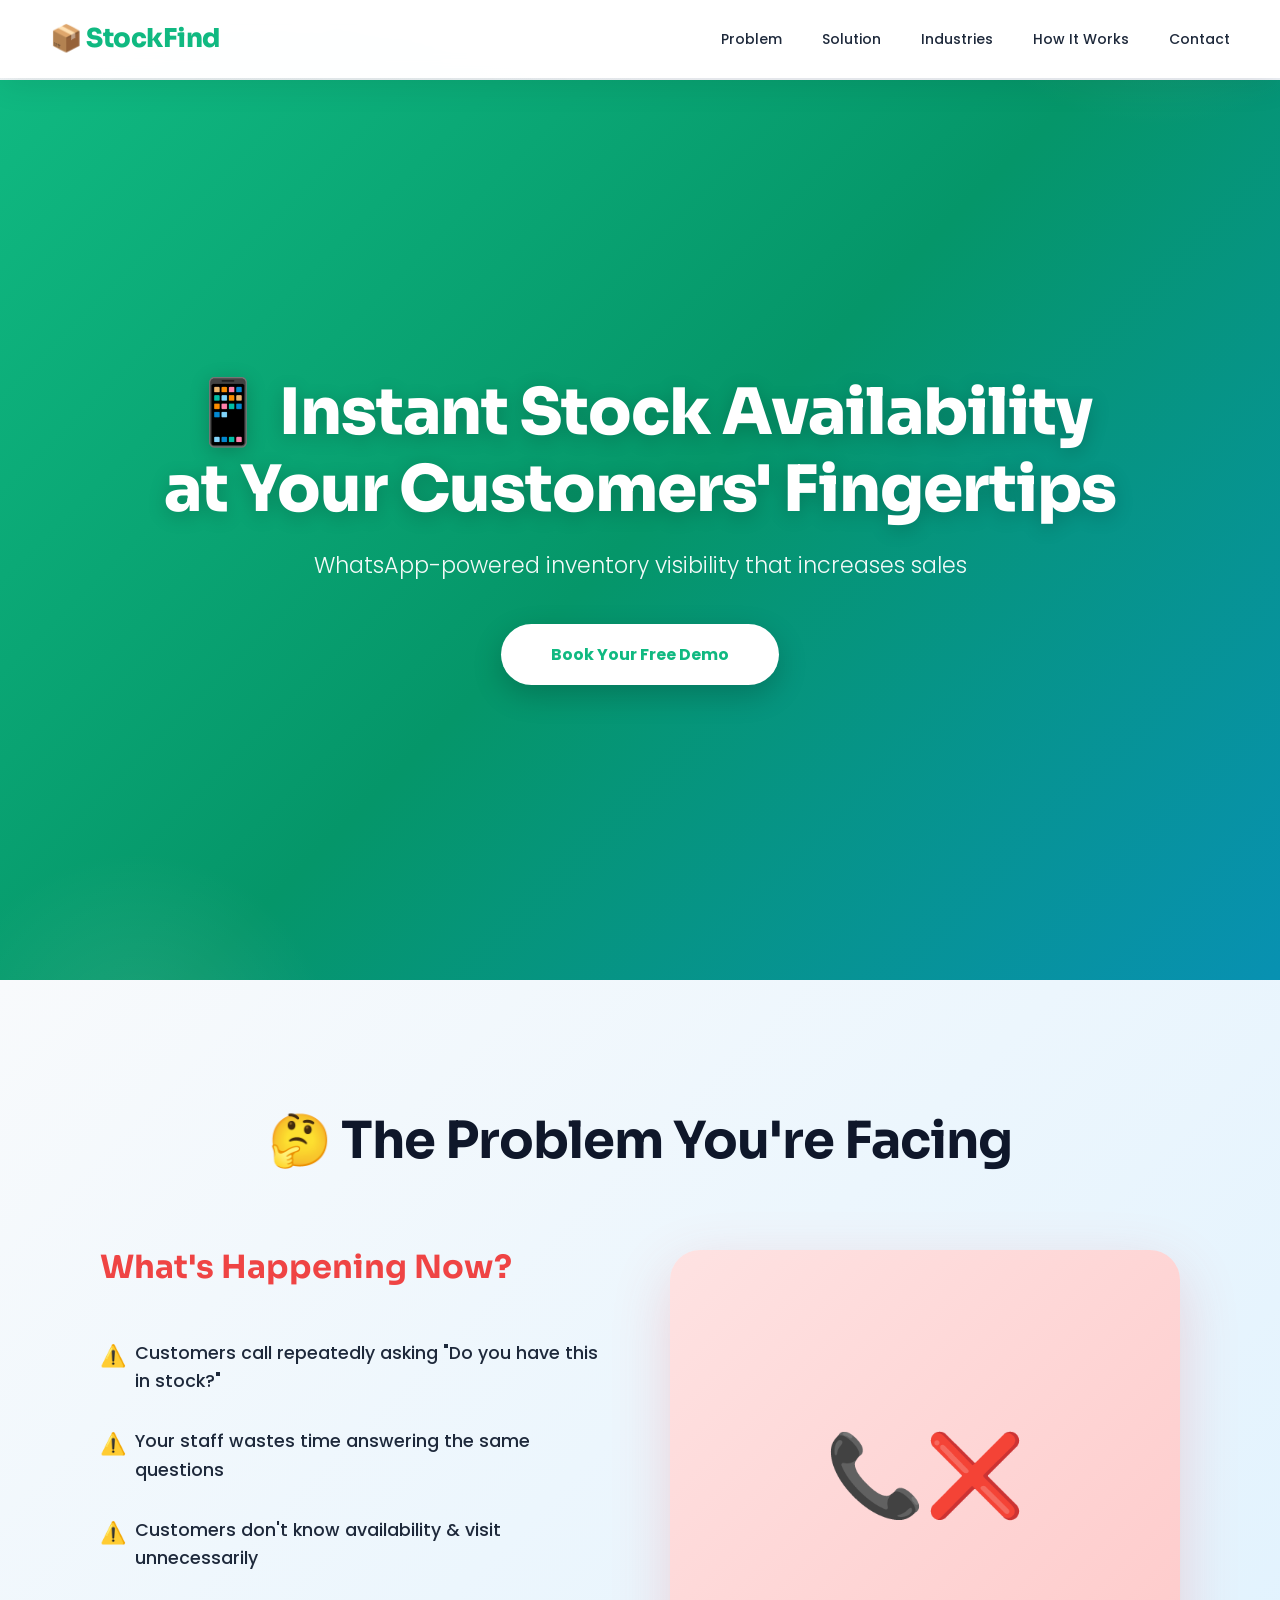
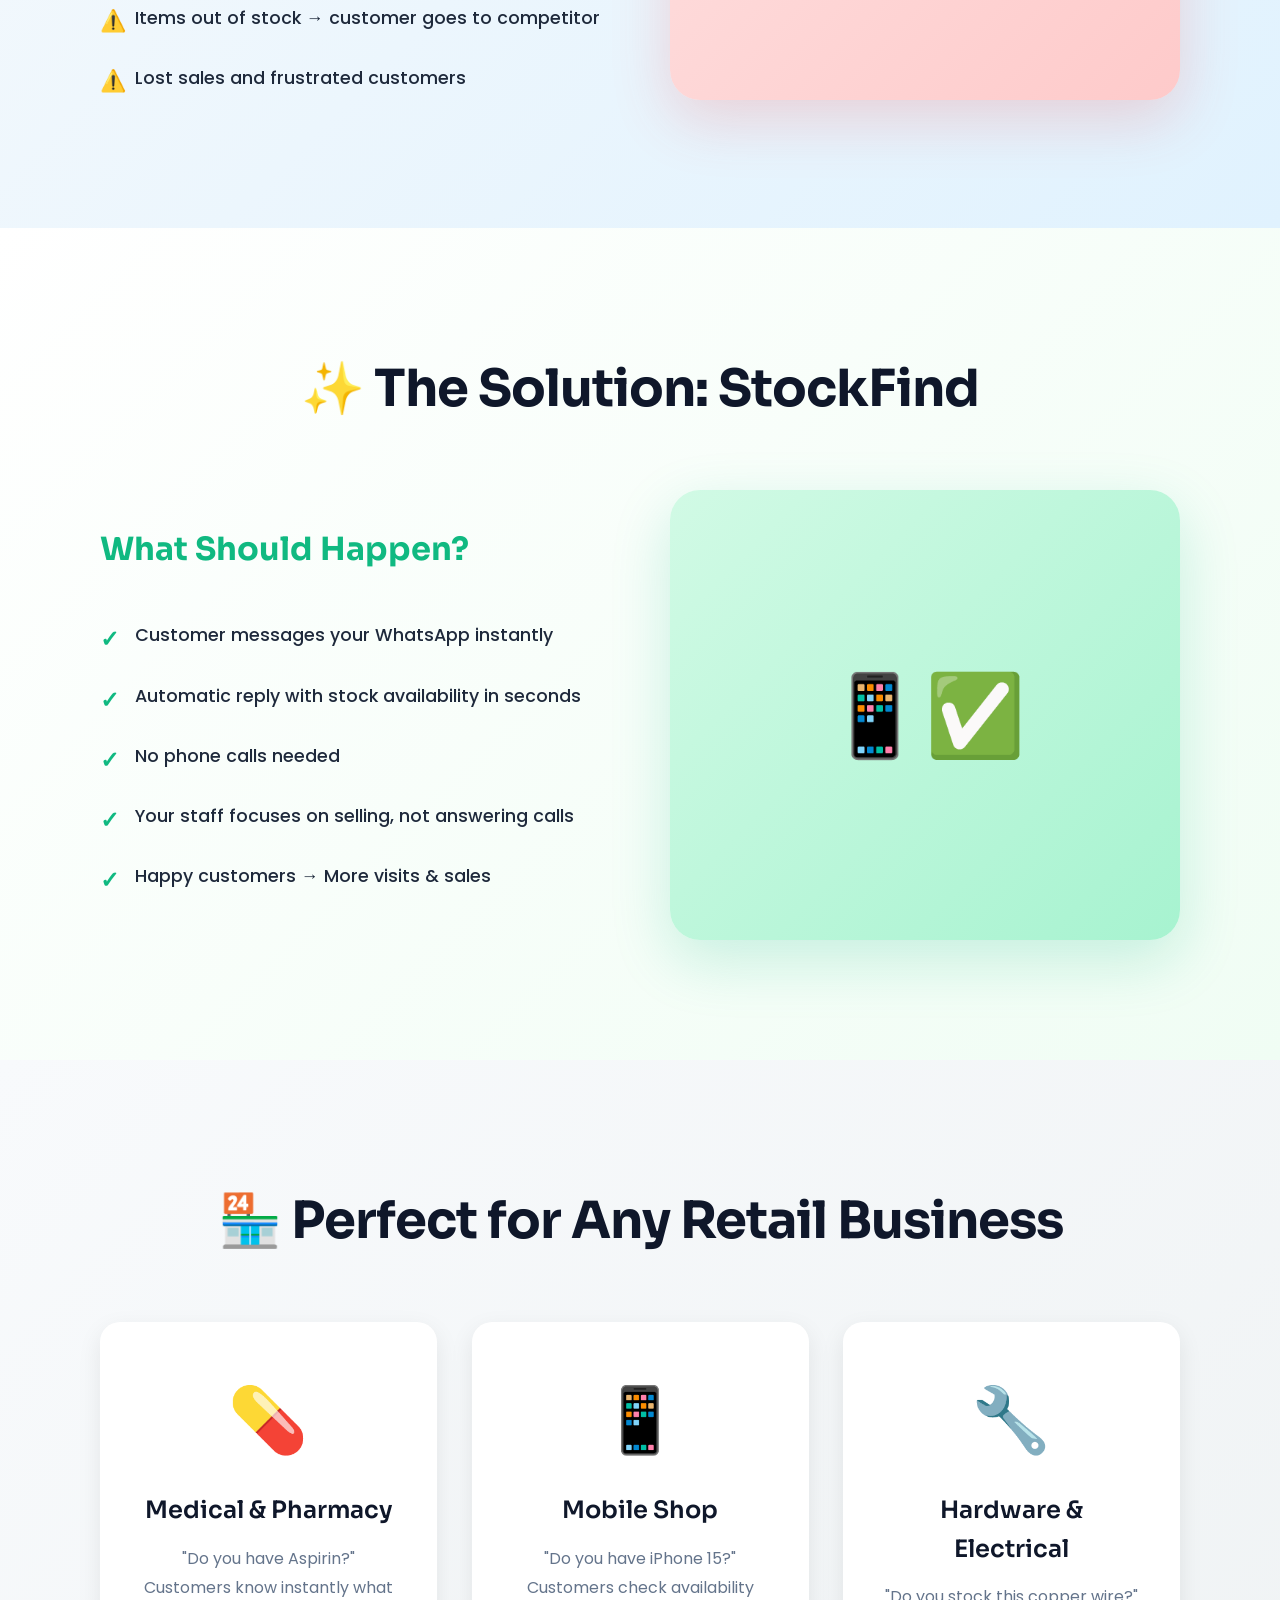
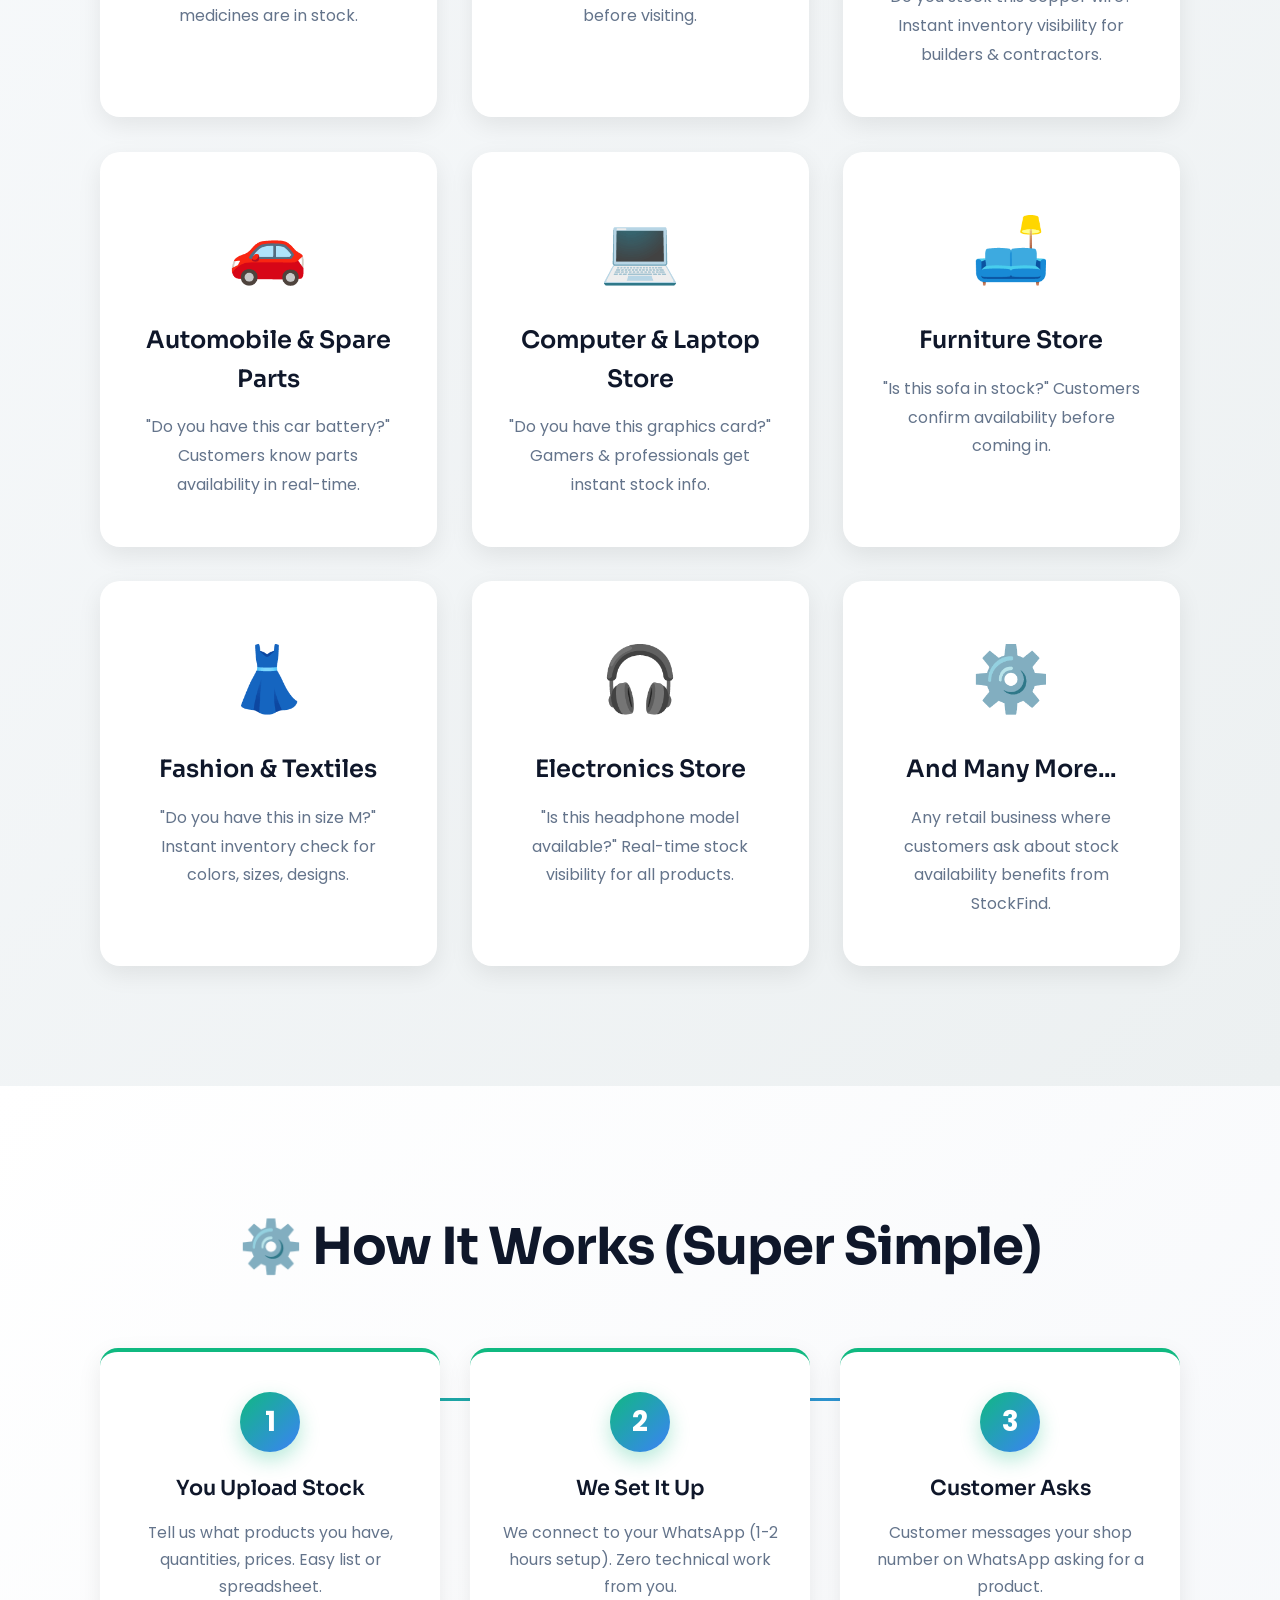
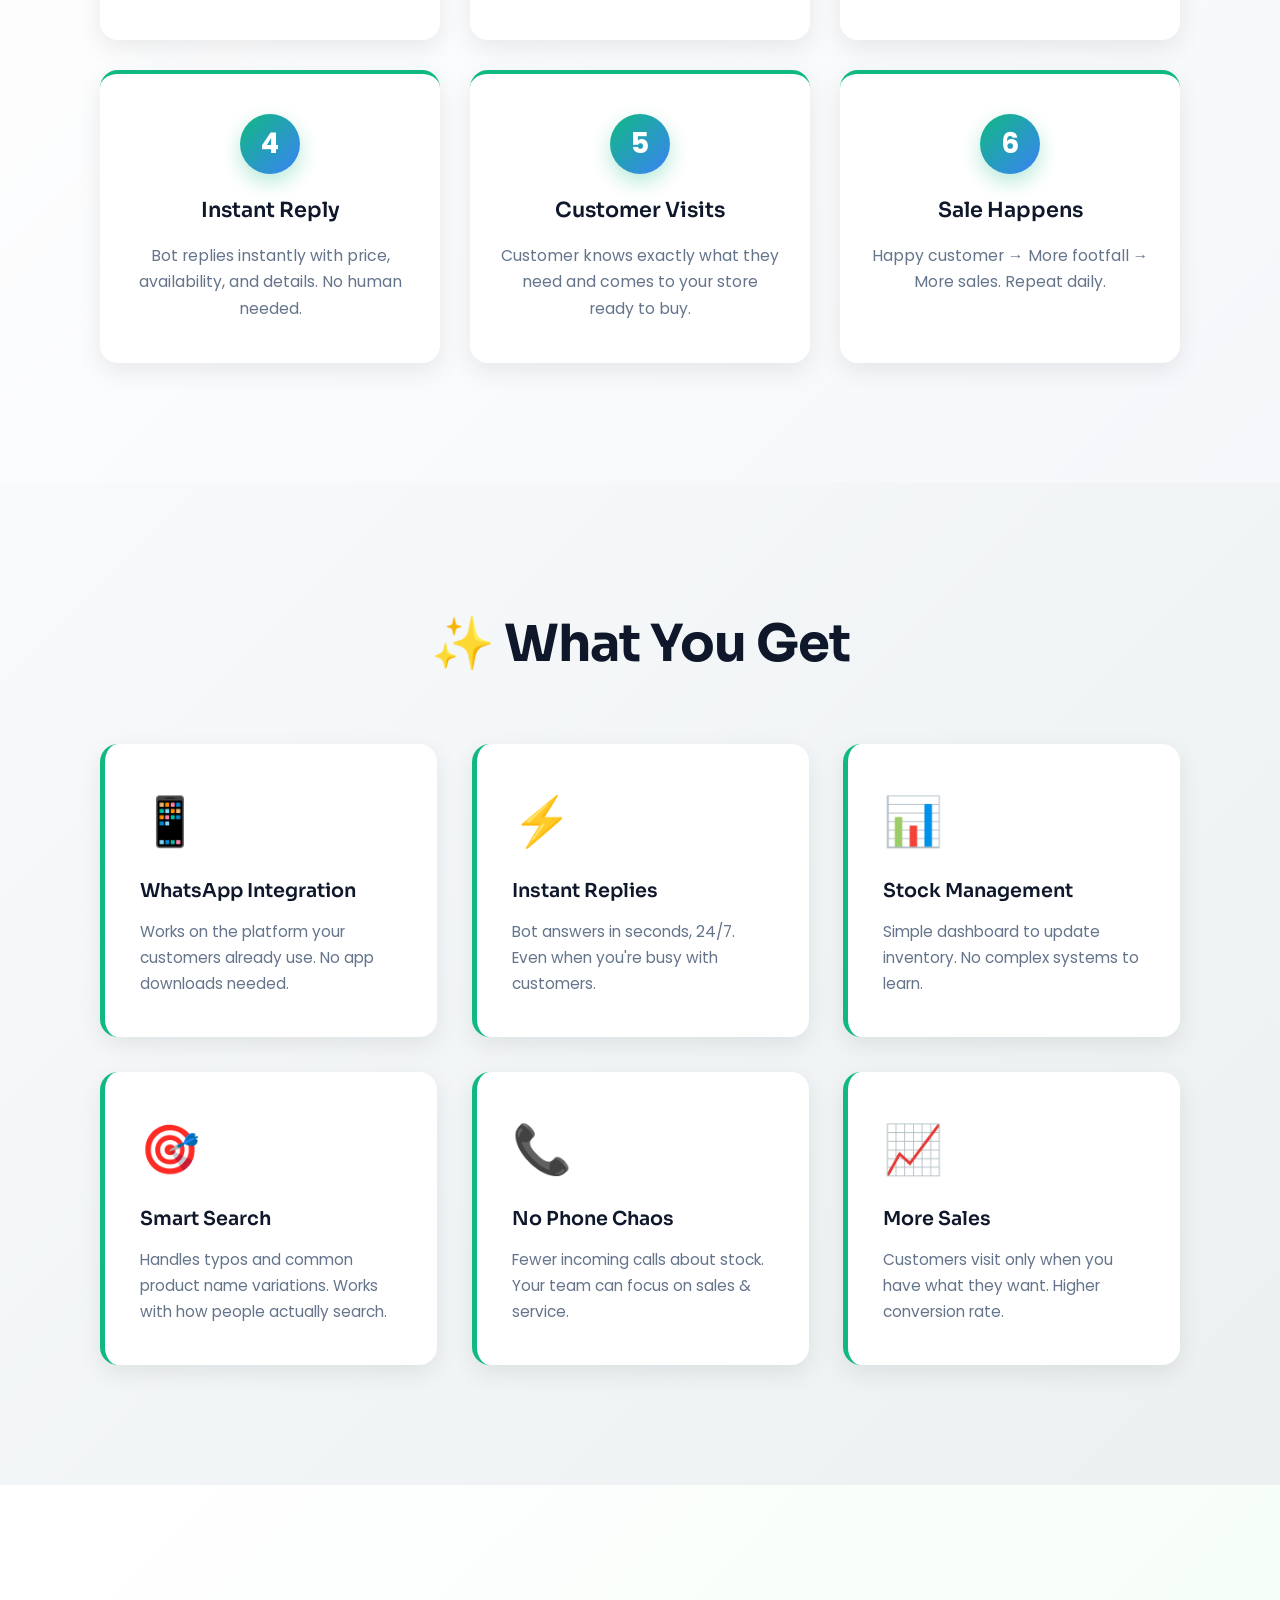
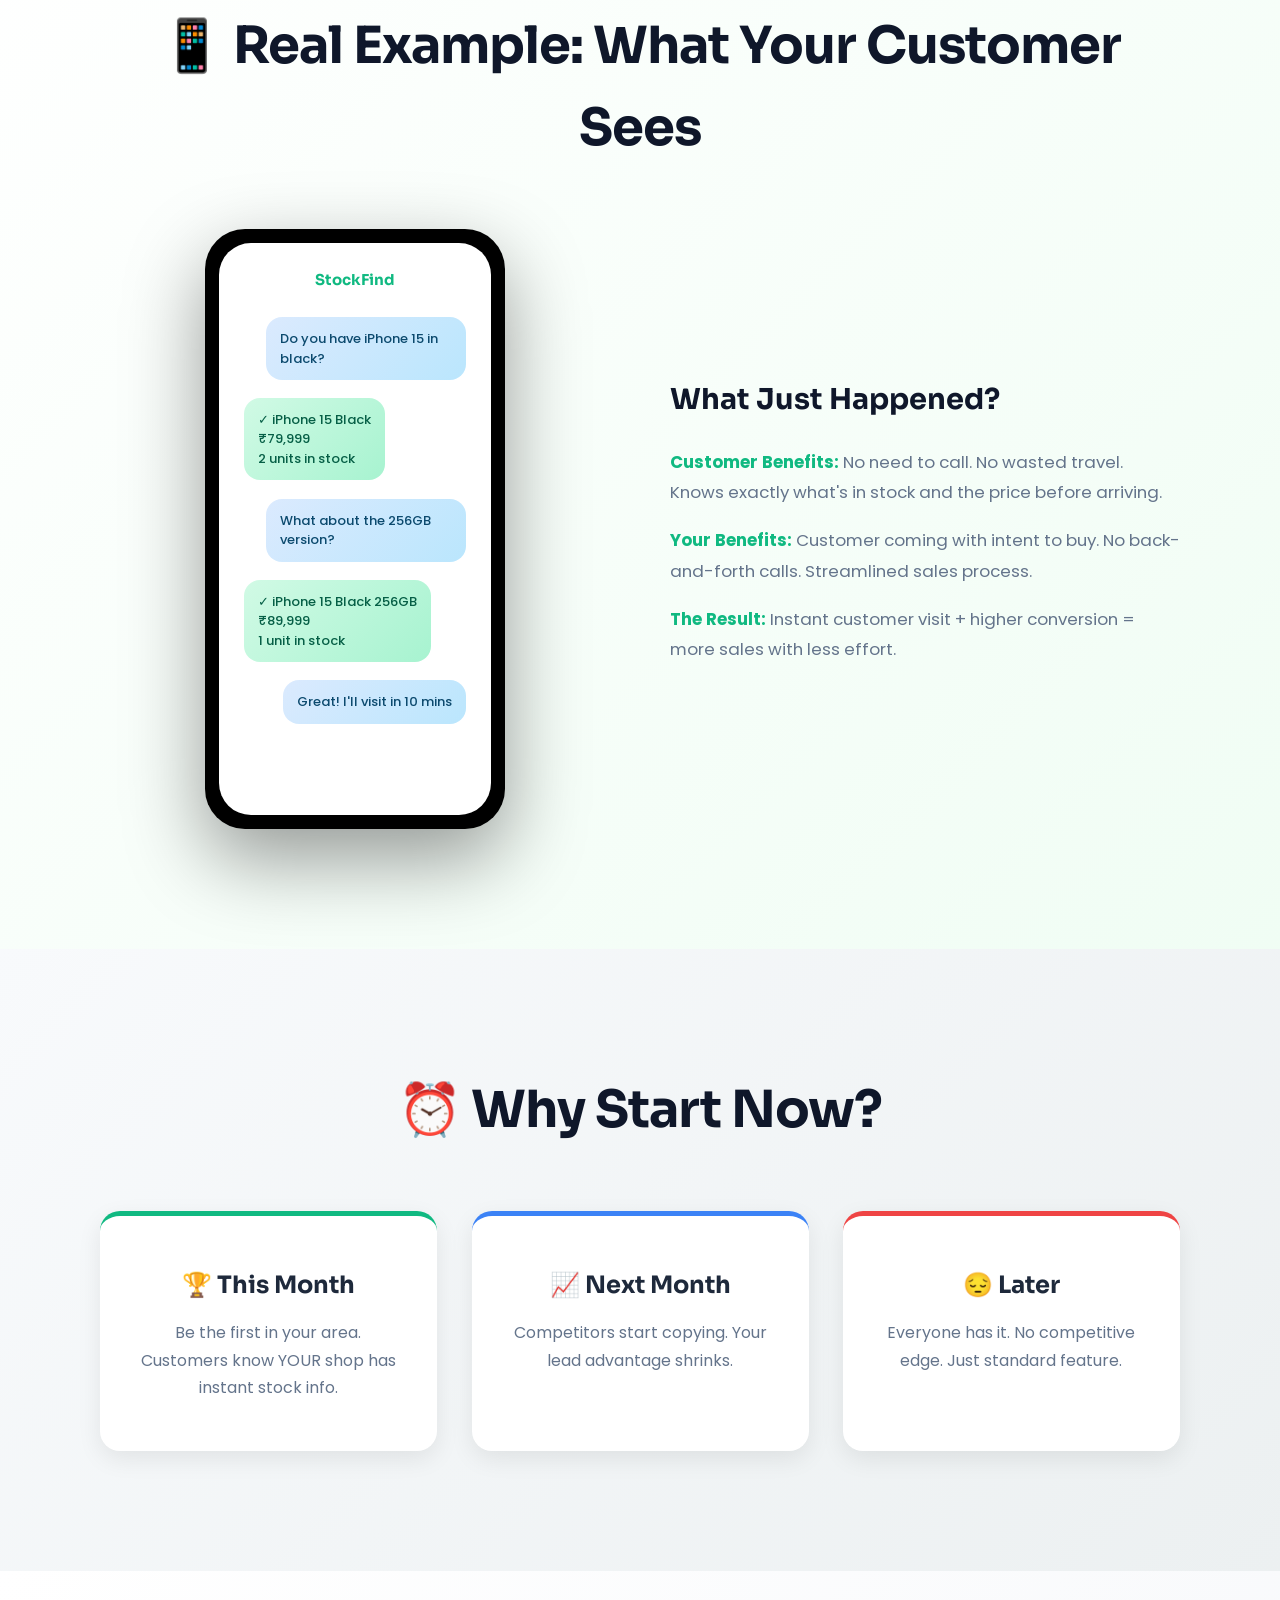
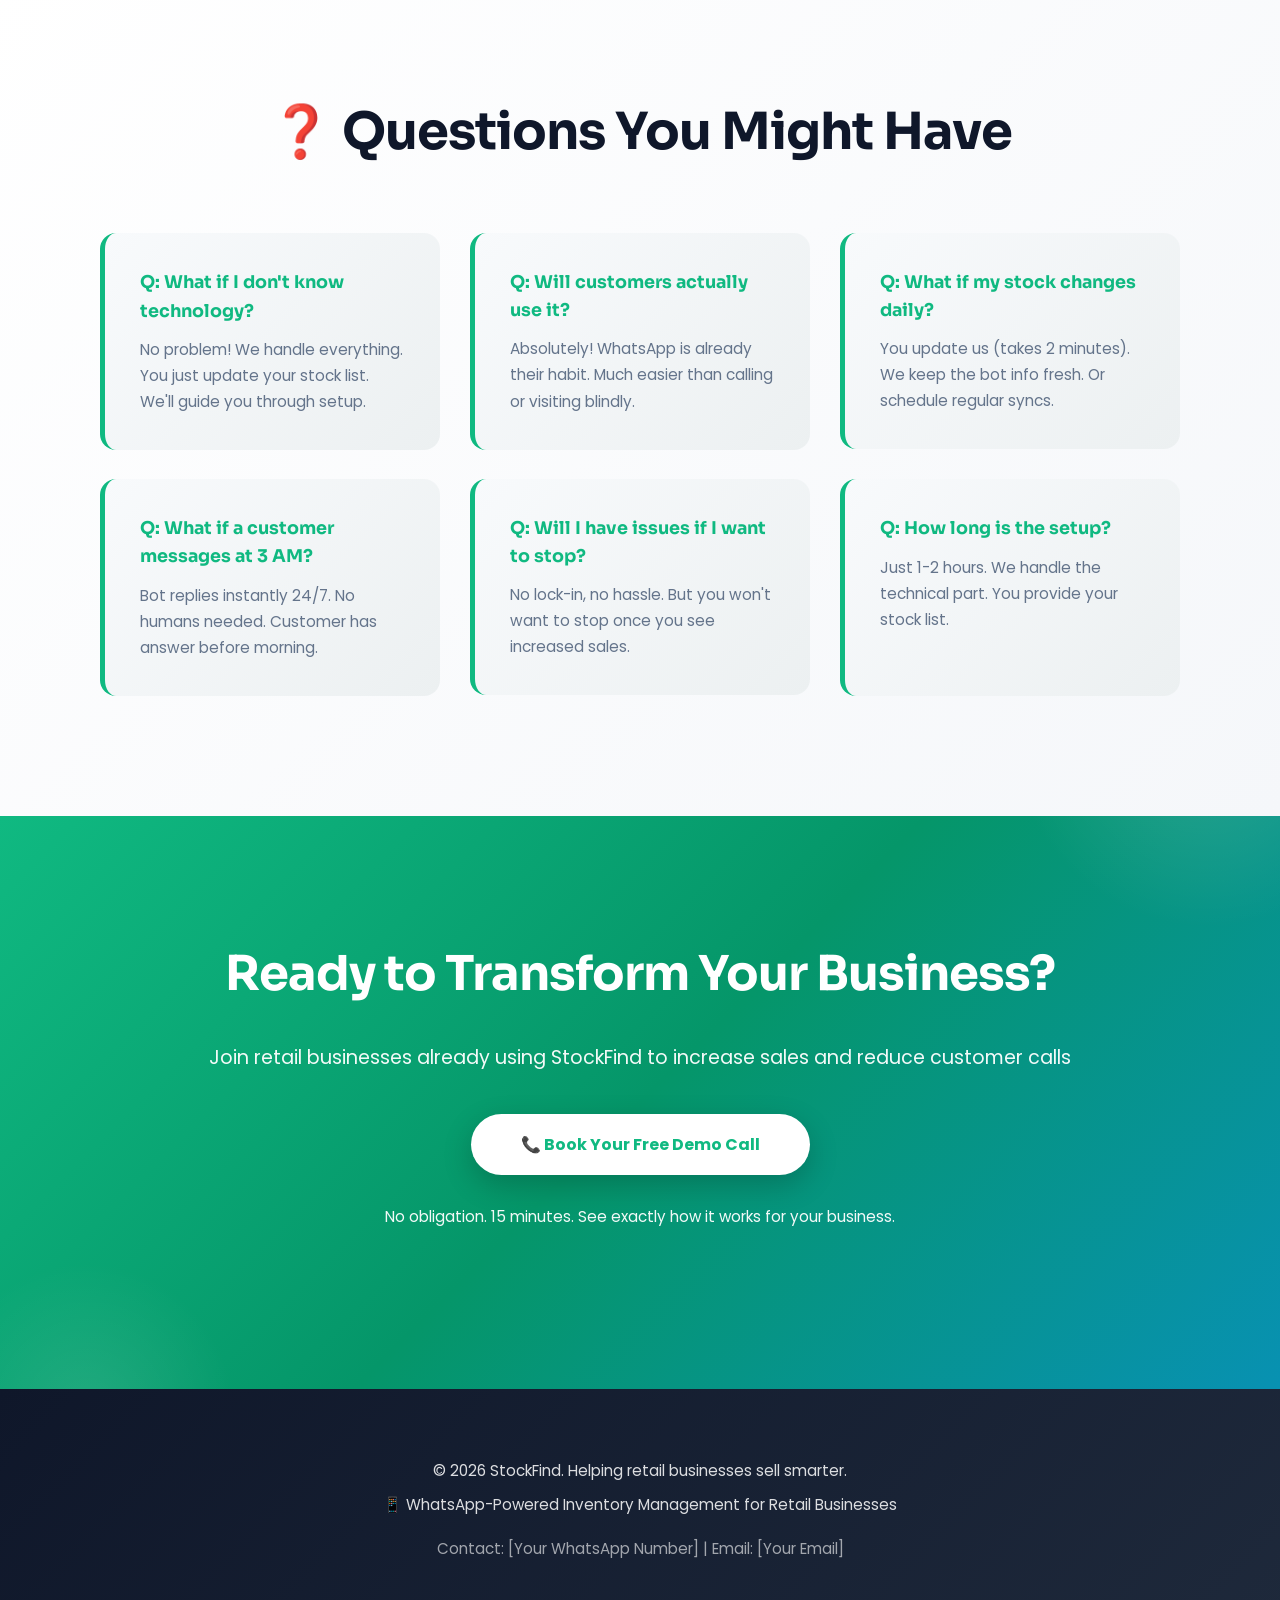
<file: stockfind_premium.html>
<!DOCTYPE html>
<html lang="en">
<head>
    <meta charset="UTF-8">
    <meta name="viewport" content="width=device-width, initial-scale=1.0">
    <title>StockFind — Instant Stock Availability for Your Retail Business</title>
    <link rel="preconnect" href="https://fonts.googleapis.com">
    <link rel="preconnect" href="https://fonts.gstatic.com" crossorigin>
    <link href="https://fonts.googleapis.com/css2?family=Poppins:wght@300;400;500;600;700;800&family=Sora:wght@400;600;700&display=swap" rel="stylesheet">
    <style>
        * {
            margin: 0;
            padding: 0;
            box-sizing: border-box;
        }

        :root {
            --primary: #10B981;
            --primary-dark: #059669;
            --secondary: #3B82F6;
            --accent: #F59E0B;
            --danger: #EF4444;
            --dark: #0F172A;
            --text: #1E293B;
            --light: #F8FAFC;
            --border: #E2E8F0;
        }

        html {
            scroll-behavior: smooth;
        }

        body {
            font-family: 'Poppins', sans-serif;
            background: linear-gradient(135deg, #f5f7fa 0%, #c3cfe2 100%);
            color: var(--text);
            line-height: 1.6;
            overflow-x: hidden;
        }

        /* Animated Background */
        body::before {
            content: '';
            position: fixed;
            top: 0;
            left: 0;
            right: 0;
            bottom: 0;
            background: 
                radial-gradient(circle at 20% 50%, rgba(16, 185, 129, 0.1) 0%, transparent 50%),
                radial-gradient(circle at 80% 80%, rgba(59, 130, 246, 0.1) 0%, transparent 50%);
            pointer-events: none;
            z-index: -1;
        }

        /* Header/Navigation */
        header {
            position: fixed;
            top: 0;
            left: 0;
            right: 0;
            background: rgba(255, 255, 255, 0.95);
            backdrop-filter: blur(10px);
            box-shadow: 0 8px 32px rgba(0, 0, 0, 0.08);
            z-index: 1000;
            padding: 18px 50px;
            display: flex;
            justify-content: space-between;
            align-items: center;
            animation: slideDown 0.6s ease-out;
        }

        @keyframes slideDown {
            from {
                opacity: 0;
                transform: translateY(-100%);
            }
            to {
                opacity: 1;
                transform: translateY(0);
            }
        }

        .logo {
            font-size: 26px;
            font-weight: 800;
            color: var(--primary);
            letter-spacing: -0.5px;
            font-family: 'Sora', sans-serif;
        }

        nav {
            display: flex;
            gap: 40px;
        }

        nav a {
            text-decoration: none;
            color: var(--text);
            font-size: 14px;
            font-weight: 500;
            transition: all 0.3s ease;
            position: relative;
        }

        nav a::after {
            content: '';
            position: absolute;
            bottom: -5px;
            left: 0;
            width: 0;
            height: 2px;
            background: linear-gradient(90deg, var(--primary), var(--secondary));
            transition: width 0.3s ease;
        }

        nav a:hover {
            color: var(--primary);
        }

        nav a:hover::after {
            width: 100%;
        }

        body {
            padding-top: 80px;
        }

        /* Hero Section */
        .hero {
            background: linear-gradient(135deg, var(--primary) 0%, var(--primary-dark) 50%, #0891b2 100%);
            color: white;
            padding: 120px 50px;
            text-align: center;
            position: relative;
            overflow: hidden;
            min-height: 100vh;
            display: flex;
            flex-direction: column;
            justify-content: center;
            align-items: center;
        }

        .hero::before {
            content: '';
            position: absolute;
            top: -50%;
            right: -10%;
            width: 500px;
            height: 500px;
            background: radial-gradient(circle, rgba(255,255,255,0.15) 0%, transparent 70%);
            animation: float 8s ease-in-out infinite;
        }

        .hero::after {
            content: '';
            position: absolute;
            bottom: -30%;
            left: -5%;
            width: 400px;
            height: 400px;
            background: radial-gradient(circle, rgba(255,255,255,0.1) 0%, transparent 70%);
            animation: float 10s ease-in-out infinite reverse;
        }

        @keyframes float {
            0%, 100% { transform: translateY(0px) rotate(0deg); }
            50% { transform: translateY(-40px) rotate(5deg); }
        }

        .hero-content {
            position: relative;
            z-index: 1;
            animation: fadeInUp 0.8s ease-out;
        }

        @keyframes fadeInUp {
            from {
                opacity: 0;
                transform: translateY(50px);
            }
            to {
                opacity: 1;
                transform: translateY(0);
            }
        }

        .hero h1 {
            font-size: 4em;
            font-weight: 800;
            margin-bottom: 20px;
            line-height: 1.2;
            font-family: 'Sora', sans-serif;
            text-shadow: 0 4px 20px rgba(0,0,0,0.2);
            letter-spacing: -1px;
        }

        .hero p {
            font-size: 1.4em;
            opacity: 0.95;
            margin-bottom: 40px;
            font-weight: 300;
        }

        .cta-button {
            background: white;
            color: var(--primary);
            padding: 18px 50px;
            border-radius: 50px;
            text-decoration: none;
            font-weight: 700;
            display: inline-block;
            transition: all 0.4s cubic-bezier(0.175, 0.885, 0.32, 1.275);
            cursor: pointer;
            border: none;
            font-size: 16px;
            box-shadow: 0 10px 30px rgba(0,0,0,0.2);
            font-family: 'Poppins', sans-serif;
        }

        .cta-button:hover {
            transform: translateY(-5px);
            box-shadow: 0 20px 50px rgba(0,0,0,0.3);
        }

        .cta-button:active {
            transform: translateY(-2px);
        }

        /* Container */
        .container {
            max-width: 1300px;
            margin: 0 auto;
            padding: 0 50px;
        }

        /* Section Styles */
        section {
            padding: 120px 50px;
            position: relative;
        }

        section h2 {
            font-size: 3.2em;
            margin-bottom: 60px;
            text-align: center;
            color: var(--dark);
            font-family: 'Sora', sans-serif;
            font-weight: 700;
            letter-spacing: -1px;
        }

        /* Problem Section */
        .problem {
            background: linear-gradient(135deg, #f8fafc 0%, #e0f2fe 100%);
        }

        .problem-grid {
            display: grid;
            grid-template-columns: 1fr 1fr;
            gap: 60px;
            align-items: center;
        }

        .problem-content h3 {
            font-size: 2em;
            margin-bottom: 30px;
            color: var(--danger);
            font-family: 'Sora', sans-serif;
        }

        .problem-list {
            list-style: none;
        }

        .problem-list li {
            padding: 16px 0;
            padding-left: 35px;
            position: relative;
            font-size: 1.1em;
            color: var(--text);
            font-weight: 500;
            animation: slideInLeft 0.6s ease-out forwards;
        }

        .problem-list li:nth-child(1) { animation-delay: 0.1s; }
        .problem-list li:nth-child(2) { animation-delay: 0.2s; }
        .problem-list li:nth-child(3) { animation-delay: 0.3s; }
        .problem-list li:nth-child(4) { animation-delay: 0.4s; }
        .problem-list li:nth-child(5) { animation-delay: 0.5s; }

        @keyframes slideInLeft {
            from {
                opacity: 0;
                transform: translateX(-30px);
            }
            to {
                opacity: 1;
                transform: translateX(0);
            }
        }

        .problem-list li::before {
            content: '⚠️';
            position: absolute;
            left: 0;
            font-size: 1.2em;
        }

        .problem-image {
            background: linear-gradient(135deg, #fee2e2 0%, #fecaca 100%);
            height: 450px;
            border-radius: 30px;
            display: flex;
            align-items: center;
            justify-content: center;
            font-size: 5em;
            box-shadow: 0 20px 60px rgba(239, 68, 68, 0.2);
            animation: scaleIn 0.8s ease-out;
        }

        @keyframes scaleIn {
            from {
                opacity: 0;
                transform: scale(0.9);
            }
            to {
                opacity: 1;
                transform: scale(1);
            }
        }

        /* Solution Section */
        .solution {
            background: linear-gradient(135deg, #ffffff 0%, #f0fdf4 100%);
        }

        .solution-grid {
            display: grid;
            grid-template-columns: 1fr 1fr;
            gap: 60px;
            align-items: center;
        }

        .solution-image {
            background: linear-gradient(135deg, #d1fae5 0%, #a7f3d0 100%);
            height: 450px;
            border-radius: 30px;
            display: flex;
            align-items: center;
            justify-content: center;
            font-size: 5em;
            box-shadow: 0 20px 60px rgba(16, 185, 129, 0.2);
            animation: scaleIn 0.8s ease-out;
            order: 2;
        }

        .solution-content {
            order: 1;
        }

        .solution-content h3 {
            font-size: 2em;
            margin-bottom: 30px;
            color: var(--primary);
            font-family: 'Sora', sans-serif;
        }

        .solution-list {
            list-style: none;
        }

        .solution-list li {
            padding: 16px 0;
            padding-left: 35px;
            position: relative;
            font-size: 1.1em;
            color: var(--text);
            font-weight: 500;
            animation: slideInRight 0.6s ease-out forwards;
        }

        .solution-list li:nth-child(1) { animation-delay: 0.1s; }
        .solution-list li:nth-child(2) { animation-delay: 0.2s; }
        .solution-list li:nth-child(3) { animation-delay: 0.3s; }
        .solution-list li:nth-child(4) { animation-delay: 0.4s; }
        .solution-list li:nth-child(5) { animation-delay: 0.5s; }

        @keyframes slideInRight {
            from {
                opacity: 0;
                transform: translateX(30px);
            }
            to {
                opacity: 1;
                transform: translateX(0);
            }
        }

        .solution-list li::before {
            content: '✓';
            position: absolute;
            left: 0;
            color: var(--primary);
            font-weight: bold;
            font-size: 1.3em;
        }

        /* Industry Cards */
        .industries {
            background: linear-gradient(135deg, #f8fafc 0%, #ecf0f1 100%);
        }

        .industry-grid {
            display: grid;
            grid-template-columns: repeat(auto-fit, minmax(300px, 1fr));
            gap: 35px;
        }

        .industry-card {
            background: white;
            border-radius: 20px;
            padding: 45px 35px;
            text-align: center;
            box-shadow: 0 8px 24px rgba(0,0,0,0.08);
            transition: all 0.4s cubic-bezier(0.175, 0.885, 0.32, 1.275);
            border: 2px solid transparent;
            position: relative;
            overflow: hidden;
            animation: popIn 0.6s ease-out forwards;
        }

        .industry-card:nth-child(1) { animation-delay: 0.05s; }
        .industry-card:nth-child(2) { animation-delay: 0.1s; }
        .industry-card:nth-child(3) { animation-delay: 0.15s; }
        .industry-card:nth-child(4) { animation-delay: 0.2s; }
        .industry-card:nth-child(5) { animation-delay: 0.25s; }
        .industry-card:nth-child(6) { animation-delay: 0.3s; }
        .industry-card:nth-child(7) { animation-delay: 0.35s; }
        .industry-card:nth-child(8) { animation-delay: 0.4s; }
        .industry-card:nth-child(9) { animation-delay: 0.45s; }

        @keyframes popIn {
            from {
                opacity: 0;
                transform: scale(0.8);
            }
            to {
                opacity: 1;
                transform: scale(1);
            }
        }

        .industry-card::before {
            content: '';
            position: absolute;
            top: 0;
            left: 0;
            right: 0;
            bottom: 0;
            background: linear-gradient(135deg, rgba(16, 185, 129, 0.1) 0%, rgba(59, 130, 246, 0.1) 100%);
            opacity: 0;
            transition: opacity 0.4s ease;
        }

        .industry-card:hover {
            transform: translateY(-12px);
            border-color: var(--primary);
            box-shadow: 0 16px 48px rgba(16, 185, 129, 0.15);
        }

        .industry-card:hover::before {
            opacity: 1;
        }

        .industry-icon {
            font-size: 4em;
            margin-bottom: 20px;
            display: inline-block;
            animation: bounce 2s infinite;
        }

        .industry-card:nth-child(2) .industry-icon { animation-delay: 0.1s; }
        .industry-card:nth-child(3) .industry-icon { animation-delay: 0.2s; }

        @keyframes bounce {
            0%, 100% { transform: translateY(0); }
            50% { transform: translateY(-10px); }
        }

        .industry-card h3 {
            font-size: 1.5em;
            margin-bottom: 15px;
            color: var(--dark);
            font-family: 'Sora', sans-serif;
            font-weight: 600;
            position: relative;
            z-index: 1;
        }

        .industry-card p {
            color: #64748b;
            line-height: 1.8;
            font-size: 1em;
            position: relative;
            z-index: 1;
        }

        /* How It Works */
        .how-it-works {
            background: linear-gradient(135deg, #ffffff 0%, #f5f7fa 100%);
        }

        .steps-grid {
            display: grid;
            grid-template-columns: repeat(auto-fit, minmax(260px, 1fr));
            gap: 30px;
            margin-top: 60px;
            position: relative;
        }

        .steps-grid::before {
            content: '';
            position: absolute;
            top: 50px;
            left: 0;
            right: 0;
            height: 3px;
            background: linear-gradient(90deg, var(--primary) 0%, var(--secondary) 100%);
            z-index: -1;
        }

        .step {
            background: white;
            padding: 40px 30px;
            border-radius: 18px;
            text-align: center;
            box-shadow: 0 8px 24px rgba(0,0,0,0.08);
            position: relative;
            transition: all 0.4s ease;
            border-top: 4px solid var(--primary);
            animation: slideUp 0.6s ease-out forwards;
        }

        .step:nth-child(1) { animation-delay: 0.1s; }
        .step:nth-child(2) { animation-delay: 0.2s; }
        .step:nth-child(3) { animation-delay: 0.3s; }
        .step:nth-child(4) { animation-delay: 0.4s; }
        .step:nth-child(5) { animation-delay: 0.5s; }
        .step:nth-child(6) { animation-delay: 0.6s; }

        @keyframes slideUp {
            from {
                opacity: 0;
                transform: translateY(30px);
            }
            to {
                opacity: 1;
                transform: translateY(0);
            }
        }

        .step:hover {
            transform: translateY(-8px);
            box-shadow: 0 16px 48px rgba(16, 185, 129, 0.15);
        }

        .step-number {
            background: linear-gradient(135deg, var(--primary) 0%, var(--secondary) 100%);
            color: white;
            width: 60px;
            height: 60px;
            border-radius: 50%;
            display: flex;
            align-items: center;
            justify-content: center;
            font-size: 28px;
            font-weight: 700;
            margin: 0 auto 20px;
            box-shadow: 0 8px 20px rgba(16, 185, 129, 0.3);
        }

        .step h3 {
            font-size: 1.3em;
            margin-bottom: 15px;
            color: var(--dark);
            font-family: 'Sora', sans-serif;
            font-weight: 600;
        }

        .step p {
            color: #64748b;
            font-size: 0.98em;
            line-height: 1.7;
        }

        /* Features Section */
        .features {
            background: linear-gradient(135deg, #f8fafc 0%, #ecf0f1 100%);
        }

        .features-grid {
            display: grid;
            grid-template-columns: repeat(auto-fit, minmax(300px, 1fr));
            gap: 35px;
            margin-top: 60px;
        }

        .feature {
            background: white;
            padding: 40px 35px;
            border-radius: 18px;
            box-shadow: 0 8px 24px rgba(0,0,0,0.08);
            transition: all 0.4s ease;
            position: relative;
            border-left: 5px solid var(--primary);
            animation: fadeInScale 0.6s ease-out forwards;
        }

        .feature:nth-child(1) { animation-delay: 0.1s; }
        .feature:nth-child(2) { animation-delay: 0.2s; }
        .feature:nth-child(3) { animation-delay: 0.3s; }
        .feature:nth-child(4) { animation-delay: 0.4s; }
        .feature:nth-child(5) { animation-delay: 0.5s; }
        .feature:nth-child(6) { animation-delay: 0.6s; }

        @keyframes fadeInScale {
            from {
                opacity: 0;
                transform: scale(0.95);
            }
            to {
                opacity: 1;
                transform: scale(1);
            }
        }

        .feature:hover {
            transform: translateY(-8px);
            box-shadow: 0 16px 48px rgba(16, 185, 129, 0.15);
            border-left-color: var(--secondary);
        }

        .feature-icon {
            font-size: 3em;
            margin-bottom: 15px;
            display: inline-block;
        }

        .feature h3 {
            font-size: 1.2em;
            margin-bottom: 12px;
            color: var(--dark);
            font-family: 'Sora', sans-serif;
            font-weight: 600;
        }

        .feature p {
            color: #64748b;
            font-size: 0.96em;
            line-height: 1.7;
        }

        /* Real Example */
        .example {
            background: linear-gradient(135deg, #ffffff 0%, #f0fdf4 100%);
        }

        .example-content {
            display: grid;
            grid-template-columns: 1fr 1fr;
            gap: 60px;
            align-items: center;
        }

        .phone-mockup {
            background: #000;
            width: 300px;
            height: 600px;
            border-radius: 40px;
            padding: 14px;
            box-shadow: 0 30px 80px rgba(0,0,0,0.4);
            margin: 0 auto;
            animation: phoneSlideIn 0.8s ease-out;
        }

        @keyframes phoneSlideIn {
            from {
                opacity: 0;
                transform: translateX(-50px);
            }
            to {
                opacity: 1;
                transform: translateX(0);
            }
        }

        .phone-screen {
            background: white;
            width: 100%;
            height: 100%;
            border-radius: 32px;
            padding: 25px;
            overflow-y: auto;
            display: flex;
            flex-direction: column;
        }

        .chat-header {
            font-size: 15px;
            font-weight: 700;
            color: var(--primary);
            margin-bottom: 25px;
            text-align: center;
            font-family: 'Sora', sans-serif;
        }

        .chat-message {
            margin-bottom: 18px;
            padding: 12px 14px;
            border-radius: 16px;
            max-width: 90%;
            font-size: 13px;
            line-height: 1.5;
            font-weight: 500;
            animation: messageSlide 0.5s ease-out forwards;
        }

        .message-customer {
            background: linear-gradient(135deg, #DBEAFE 0%, #BAE6FD 100%);
            color: #0C4A6E;
            margin-left: auto;
        }

        .message-bot {
            background: linear-gradient(135deg, #D1FAE5 0%, #A7F3D0 100%);
            color: #065F46;
            margin-right: auto;
        }

        @keyframes messageSlide {
            from {
                opacity: 0;
                transform: translateY(10px);
            }
            to {
                opacity: 1;
                transform: translateY(0);
            }
        }

        .example-text {
            animation: fadeInUp 0.8s ease-out;
        }

        .example-text h3 {
            font-size: 1.8em;
            margin-bottom: 25px;
            color: var(--dark);
            font-family: 'Sora', sans-serif;
        }

        .example-text p {
            color: #64748b;
            margin-bottom: 18px;
            line-height: 1.8;
            font-size: 1.05em;
        }

        .example-text p strong {
            color: var(--primary);
        }

        /* Why Now Section */
        .why-now {
            background: linear-gradient(135deg, #f8fafc 0%, #ecf0f1 100%);
        }

        .timeline {
            display: grid;
            grid-template-columns: repeat(3, 1fr);
            gap: 35px;
            margin-top: 60px;
        }

        .timeline-item {
            background: white;
            padding: 50px 35px;
            border-radius: 20px;
            text-align: center;
            border-top: 5px solid var(--secondary);
            box-shadow: 0 8px 24px rgba(0,0,0,0.08);
            transition: all 0.4s ease;
            position: relative;
            animation: popInTimeline 0.6s ease-out forwards;
        }

        .timeline-item:nth-child(1) { 
            border-top-color: var(--primary);
            animation-delay: 0.1s;
        }

        .timeline-item:nth-child(2) { 
            animation-delay: 0.2s;
            transform: scale(1.05);
        }

        .timeline-item:nth-child(3) { 
            border-top-color: var(--danger);
            animation-delay: 0.3s;
        }

        @keyframes popInTimeline {
            from {
                opacity: 0;
                transform: scale(0.9);
            }
            to {
                opacity: 1;
                transform: scale(1);
            }
        }

        .timeline-item:hover {
            transform: translateY(-10px);
            box-shadow: 0 16px 48px rgba(16, 185, 129, 0.15);
        }

        .timeline-item:nth-child(2):hover {
            transform: translateY(-10px) scale(1.05);
        }

        .timeline-item h3 {
            font-size: 1.5em;
            margin-bottom: 15px;
            font-family: 'Sora', sans-serif;
        }

        .timeline-item p {
            color: #64748b;
            font-size: 1em;
            line-height: 1.7;
        }

        /* FAQ Section */
        .faq {
            background: linear-gradient(135deg, #ffffff 0%, #f5f7fa 100%);
        }

        .faq-grid {
            display: grid;
            grid-template-columns: repeat(auto-fit, minmax(340px, 1fr));
            gap: 30px;
            margin-top: 60px;
        }

        .faq-item {
            background: linear-gradient(135deg, #f8fafc 0%, #ecf0f1 100%);
            padding: 35px;
            border-radius: 16px;
            border-left: 5px solid var(--primary);
            transition: all 0.4s ease;
            animation: fadeInLeft 0.6s ease-out forwards;
        }

        .faq-item:nth-child(1) { animation-delay: 0.05s; }
        .faq-item:nth-child(2) { animation-delay: 0.1s; }
        .faq-item:nth-child(3) { animation-delay: 0.15s; }
        .faq-item:nth-child(4) { animation-delay: 0.2s; }
        .faq-item:nth-child(5) { animation-delay: 0.25s; }
        .faq-item:nth-child(6) { animation-delay: 0.3s; }

        @keyframes fadeInLeft {
            from {
                opacity: 0;
                transform: translateX(-30px);
            }
            to {
                opacity: 1;
                transform: translateX(0);
            }
        }

        .faq-item:hover {
            transform: translateX(8px);
            box-shadow: 0 8px 24px rgba(16, 185, 129, 0.1);
            border-left-color: var(--secondary);
        }

        .faq-item h4 {
            color: var(--primary);
            margin-bottom: 12px;
            font-size: 1.1em;
            font-family: 'Sora', sans-serif;
        }

        .faq-item p {
            color: #64748b;
            font-size: 0.96em;
            line-height: 1.7;
        }

        /* CTA Section */
        .cta-section {
            background: linear-gradient(135deg, var(--primary) 0%, var(--primary-dark) 50%, #0891b2 100%);
            color: white;
            text-align: center;
            padding: 120px 50px;
            position: relative;
            overflow: hidden;
        }

        .cta-section::before {
            content: '';
            position: absolute;
            top: -50%;
            right: -10%;
            width: 400px;
            height: 400px;
            background: radial-gradient(circle, rgba(255,255,255,0.15) 0%, transparent 70%);
            animation: float 8s ease-in-out infinite;
        }

        .cta-section::after {
            content: '';
            position: absolute;
            bottom: -30%;
            left: -5%;
            width: 300px;
            height: 300px;
            background: radial-gradient(circle, rgba(255,255,255,0.1) 0%, transparent 70%);
            animation: float 10s ease-in-out infinite reverse;
        }

        .cta-content {
            position: relative;
            z-index: 1;
        }

        .cta-section h2 {
            color: white;
            font-size: 3em;
            margin-bottom: 30px;
            animation: fadeInDown 0.8s ease-out;
        }

        @keyframes fadeInDown {
            from {
                opacity: 0;
                transform: translateY(-30px);
            }
            to {
                opacity: 1;
                transform: translateY(0);
            }
        }

        .cta-section p {
            font-size: 1.2em;
            margin-bottom: 40px;
            opacity: 0.95;
            animation: fadeInUp 0.8s ease-out 0.2s backwards;
        }

        /* Footer */
        footer {
            background: linear-gradient(135deg, #0F172A 0%, #1E293B 100%);
            color: white;
            text-align: center;
            padding: 60px 50px;
            font-size: 0.95em;
        }

        footer p {
            margin: 10px 0;
            opacity: 0.85;
        }

        /* Responsive */
        @media (max-width: 768px) {
            header {
                padding: 15px 20px;
                flex-direction: column;
                gap: 15px;
            }

            nav {
                gap: 15px;
                flex-wrap: wrap;
                justify-content: center;
            }

            nav a {
                font-size: 12px;
            }

            .hero {
                padding: 80px 20px;
                min-height: auto;
            }

            .hero h1 {
                font-size: 2.2em;
            }

            .hero p {
                font-size: 1.1em;
            }

            section {
                padding: 60px 20px;
            }

            section h2 {
                font-size: 2em;
            }

            .container {
                padding: 0 20px;
            }

            .problem-grid,
            .solution-grid,
            .example-content,
            .timeline {
                grid-template-columns: 1fr;
            }

            .solution-image {
                order: -1;
            }

            .solution-content {
                order: 0;
            }

            .industry-grid {
                grid-template-columns: 1fr;
            }

            .steps-grid::before {
                display: none;
            }

            .phone-mockup {
                width: 250px;
                height: 500px;
            }
        }

        /* Scroll animations trigger */
        .scroll-animate {
            opacity: 0;
            transform: translateY(30px);
            transition: all 0.6s ease-out;
        }

        .scroll-animate.visible {
            opacity: 1;
            transform: translateY(0);
        }
    </style>
</head>
<body>
    <header>
        <div class="logo">📦 StockFind</div>
        <nav>
            <a href="#problem">Problem</a>
            <a href="#solution">Solution</a>
            <a href="#industries">Industries</a>
            <a href="#how">How It Works</a>
            <a href="#contact">Contact</a>
        </nav>
    </header>

    <!-- Hero Section -->
    <section class="hero">
        <div class="hero-content">
            <h1>📱 Instant Stock Availability<br>at Your Customers' Fingertips</h1>
            <p>WhatsApp-powered inventory visibility that increases sales</p>
            <button class="cta-button" onclick="document.getElementById('contact').scrollIntoView();">Book Your Free Demo</button>
        </div>
    </section>

    <!-- Problem Section -->
    <section id="problem" class="problem scroll-animate">
        <div class="container">
            <h2>🤔 The Problem You're Facing</h2>
            <div class="problem-grid">
                <div class="problem-content">
                    <h3>What's Happening Now?</h3>
                    <ul class="problem-list">
                        <li>Customers call repeatedly asking "Do you have this in stock?"</li>
                        <li>Your staff wastes time answering the same questions</li>
                        <li>Customers don't know availability & visit unnecessarily</li>
                        <li>Items out of stock → customer goes to competitor</li>
                        <li>Lost sales and frustrated customers</li>
                    </ul>
                </div>
                <div class="problem-image">
                    📞❌
                </div>
            </div>
        </div>
    </section>

    <!-- Solution Section -->
    <section id="solution" class="solution scroll-animate">
        <div class="container">
            <h2>✨ The Solution: StockFind</h2>
            <div class="solution-grid">
                <div class="solution-image">
                    📱✅
                </div>
                <div class="solution-content">
                    <h3>What Should Happen?</h3>
                    <ul class="solution-list">
                        <li>Customer messages your WhatsApp instantly</li>
                        <li>Automatic reply with stock availability in seconds</li>
                        <li>No phone calls needed</li>
                        <li>Your staff focuses on selling, not answering calls</li>
                        <li>Happy customers → More visits & sales</li>
                    </ul>
                </div>
            </div>
        </div>
    </section>

    <!-- Industries Section -->
    <section id="industries" class="industries scroll-animate">
        <div class="container">
            <h2>🏪 Perfect for Any Retail Business</h2>
            <div class="industry-grid">
                <div class="industry-card">
                    <div class="industry-icon">💊</div>
                    <h3>Medical & Pharmacy</h3>
                    <p>"Do you have Aspirin?" Customers know instantly what medicines are in stock.</p>
                </div>

                <div class="industry-card">
                    <div class="industry-icon">📱</div>
                    <h3>Mobile Shop</h3>
                    <p>"Do you have iPhone 15?" Customers check availability before visiting.</p>
                </div>

                <div class="industry-card">
                    <div class="industry-icon">🔧</div>
                    <h3>Hardware & Electrical</h3>
                    <p>"Do you stock this copper wire?" Instant inventory visibility for builders & contractors.</p>
                </div>

                <div class="industry-card">
                    <div class="industry-icon">🚗</div>
                    <h3>Automobile & Spare Parts</h3>
                    <p>"Do you have this car battery?" Customers know parts availability in real-time.</p>
                </div>

                <div class="industry-card">
                    <div class="industry-icon">💻</div>
                    <h3>Computer & Laptop Store</h3>
                    <p>"Do you have this graphics card?" Gamers & professionals get instant stock info.</p>
                </div>

                <div class="industry-card">
                    <div class="industry-icon">🛋️</div>
                    <h3>Furniture Store</h3>
                    <p>"Is this sofa in stock?" Customers confirm availability before coming in.</p>
                </div>

                <div class="industry-card">
                    <div class="industry-icon">👗</div>
                    <h3>Fashion & Textiles</h3>
                    <p>"Do you have this in size M?" Instant inventory check for colors, sizes, designs.</p>
                </div>

                <div class="industry-card">
                    <div class="industry-icon">🎧</div>
                    <h3>Electronics Store</h3>
                    <p>"Is this headphone model available?" Real-time stock visibility for all products.</p>
                </div>

                <div class="industry-card">
                    <div class="industry-icon">⚙️</div>
                    <h3>And Many More...</h3>
                    <p>Any retail business where customers ask about stock availability benefits from StockFind.</p>
                </div>
            </div>
        </div>
    </section>

    <!-- How It Works -->
    <section id="how" class="how-it-works scroll-animate">
        <div class="container">
            <h2>⚙️ How It Works (Super Simple)</h2>
            <div class="steps-grid">
                <div class="step">
                    <div class="step-number">1</div>
                    <h3>You Upload Stock</h3>
                    <p>Tell us what products you have, quantities, prices. Easy list or spreadsheet.</p>
                </div>

                <div class="step">
                    <div class="step-number">2</div>
                    <h3>We Set It Up</h3>
                    <p>We connect to your WhatsApp (1-2 hours setup). Zero technical work from you.</p>
                </div>

                <div class="step">
                    <div class="step-number">3</div>
                    <h3>Customer Asks</h3>
                    <p>Customer messages your shop number on WhatsApp asking for a product.</p>
                </div>

                <div class="step">
                    <div class="step-number">4</div>
                    <h3>Instant Reply</h3>
                    <p>Bot replies instantly with price, availability, and details. No human needed.</p>
                </div>

                <div class="step">
                    <div class="step-number">5</div>
                    <h3>Customer Visits</h3>
                    <p>Customer knows exactly what they need and comes to your store ready to buy.</p>
                </div>

                <div class="step">
                    <div class="step-number">6</div>
                    <h3>Sale Happens</h3>
                    <p>Happy customer → More footfall → More sales. Repeat daily.</p>
                </div>
            </div>
        </div>
    </section>

    <!-- Features -->
    <section class="features scroll-animate">
        <div class="container">
            <h2>✨ What You Get</h2>
            <div class="features-grid">
                <div class="feature">
                    <div class="feature-icon">📱</div>
                    <h3>WhatsApp Integration</h3>
                    <p>Works on the platform your customers already use. No app downloads needed.</p>
                </div>

                <div class="feature">
                    <div class="feature-icon">⚡</div>
                    <h3>Instant Replies</h3>
                    <p>Bot answers in seconds, 24/7. Even when you're busy with customers.</p>
                </div>

                <div class="feature">
                    <div class="feature-icon">📊</div>
                    <h3>Stock Management</h3>
                    <p>Simple dashboard to update inventory. No complex systems to learn.</p>
                </div>

                <div class="feature">
                    <div class="feature-icon">🎯</div>
                    <h3>Smart Search</h3>
                    <p>Handles typos and common product name variations. Works with how people actually search.</p>
                </div>

                <div class="feature">
                    <div class="feature-icon">📞</div>
                    <h3>No Phone Chaos</h3>
                    <p>Fewer incoming calls about stock. Your team can focus on sales & service.</p>
                </div>

                <div class="feature">
                    <div class="feature-icon">📈</div>
                    <h3>More Sales</h3>
                    <p>Customers visit only when you have what they want. Higher conversion rate.</p>
                </div>
            </div>
        </div>
    </section>

    <!-- Real Example -->
    <section class="example scroll-animate">
        <div class="container">
            <h2>📱 Real Example: What Your Customer Sees</h2>
            <div class="example-content">
                <div>
                    <div class="phone-mockup">
                        <div class="phone-screen">
                            <div class="chat-header">StockFind</div>
                            <div class="chat-message message-customer">Do you have iPhone 15 in black?</div>
                            <div class="chat-message message-bot">✓ iPhone 15 Black<br>₹79,999<br>2 units in stock</div>
                            <div class="chat-message message-customer">What about the 256GB version?</div>
                            <div class="chat-message message-bot">✓ iPhone 15 Black 256GB<br>₹89,999<br>1 unit in stock</div>
                            <div class="chat-message message-customer">Great! I'll visit in 10 mins</div>
                        </div>
                    </div>
                </div>

                <div class="example-text">
                    <h3>What Just Happened?</h3>
                    <p><strong>Customer Benefits:</strong> No need to call. No wasted travel. Knows exactly what's in stock and the price before arriving.</p>
                    <p><strong>Your Benefits:</strong> Customer coming with intent to buy. No back-and-forth calls. Streamlined sales process.</p>
                    <p><strong>The Result:</strong> Instant customer visit + higher conversion = more sales with less effort.</p>
                </div>
            </div>
        </div>
    </section>

    <!-- Why Now -->
    <section class="why-now scroll-animate">
        <div class="container">
            <h2>⏰ Why Start Now?</h2>
            <div class="timeline">
                <div class="timeline-item">
                    <h3>🏆 This Month</h3>
                    <p>Be the first in your area. Customers know YOUR shop has instant stock info.</p>
                </div>

                <div class="timeline-item">
                    <h3>📈 Next Month</h3>
                    <p>Competitors start copying. Your lead advantage shrinks.</p>
                </div>

                <div class="timeline-item">
                    <h3>😔 Later</h3>
                    <p>Everyone has it. No competitive edge. Just standard feature.</p>
                </div>
            </div>
        </div>
    </section>

    <!-- FAQ -->
    <section class="faq scroll-animate">
        <div class="container">
            <h2>❓ Questions You Might Have</h2>
            <div class="faq-grid">
                <div class="faq-item">
                    <h4>Q: What if I don't know technology?</h4>
                    <p>No problem! We handle everything. You just update your stock list. We'll guide you through setup.</p>
                </div>

                <div class="faq-item">
                    <h4>Q: Will customers actually use it?</h4>
                    <p>Absolutely! WhatsApp is already their habit. Much easier than calling or visiting blindly.</p>
                </div>

                <div class="faq-item">
                    <h4>Q: What if my stock changes daily?</h4>
                    <p>You update us (takes 2 minutes). We keep the bot info fresh. Or schedule regular syncs.</p>
                </div>

                <div class="faq-item">
                    <h4>Q: What if a customer messages at 3 AM?</h4>
                    <p>Bot replies instantly 24/7. No humans needed. Customer has answer before morning.</p>
                </div>

                <div class="faq-item">
                    <h4>Q: Will I have issues if I want to stop?</h4>
                    <p>No lock-in, no hassle. But you won't want to stop once you see increased sales.</p>
                </div>

                <div class="faq-item">
                    <h4>Q: How long is the setup?</h4>
                    <p>Just 1-2 hours. We handle the technical part. You provide your stock list.</p>
                </div>
            </div>
        </div>
    </section>

    <!-- CTA -->
    <section id="contact" class="cta-section scroll-animate">
        <div class="cta-content">
            <h2>Ready to Transform Your Business?</h2>
            <p>Join retail businesses already using StockFind to increase sales and reduce customer calls</p>
            <button class="cta-button" style="background: white; color: var(--primary);">📞 Book Your Free Demo Call</button>
            <p style="margin-top: 30px; font-size: 0.95em;">No obligation. 15 minutes. See exactly how it works for your business.</p>
        </div>
    </section>

    <!-- Footer -->
    <footer>
        <p>© 2026 StockFind. Helping retail businesses sell smarter.</p>
        <p>📱 WhatsApp-Powered Inventory Management for Retail Businesses</p>
        <p style="margin-top: 20px; opacity: 0.6;">Contact: [Your WhatsApp Number] | Email: [Your Email]</p>
    </footer>

    <script>
        // Scroll animations
        const observerOptions = {
            threshold: 0.1,
            rootMargin: '0px 0px -50px 0px'
        };

        const observer = new IntersectionObserver(function(entries) {
            entries.forEach(entry => {
                if (entry.isIntersecting) {
                    entry.target.classList.add('visible');
                }
            });
        }, observerOptions);

        document.querySelectorAll('.scroll-animate').forEach(el => {
            observer.observe(el);
        });

        // Smooth scroll for navigation
        document.querySelectorAll('nav a').forEach(link => {
            link.addEventListener('click', (e) => {
                e.preventDefault();
                const target = document.querySelector(link.getAttribute('href'));
                if (target) {
                    target.scrollIntoView({ behavior: 'smooth' });
                }
            });
        });

        // Parallax effect on scroll
        window.addEventListener('scroll', () => {
            const scrolled = window.pageYOffset;
            document.querySelectorAll('.hero::before, .hero::after').forEach(el => {
                el.style.transform = `translateY(${scrolled * 0.5}px)`;
            });
        });
    </script>
</body>
</html>
</file>
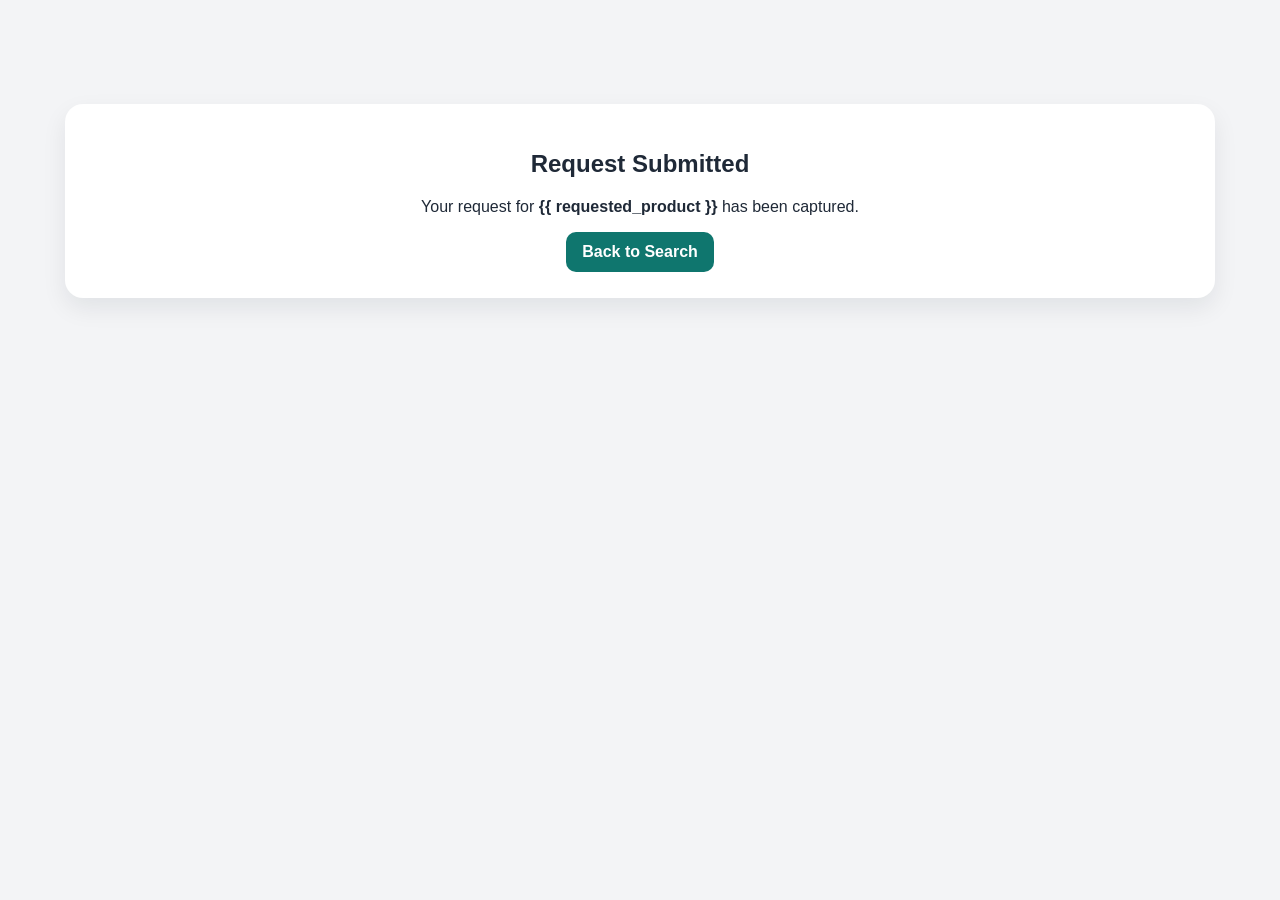
<file: templates/success.html>
<!DOCTYPE html>
<html>
<head>
  <meta charset="UTF-8">
  <title>Request Submitted</title>
  <link rel="stylesheet" href="/static/style.css">
</head>
<body>
  <div class="page">
    <section class="card success">
      <h1>Request Submitted</h1>
      <p>Your request for <b>{{ requested_product }}</b> has been captured.</p>
      <a href="/" class="link-btn dark">Back to Search</a>
    </section>
  </div>
</body>
</html>
</file>
<file: static/style.css>
body {
  margin: 0;
  font-family: Segoe UI, Arial, sans-serif;
  background: #f3f4f6;
  color: #1f2937;
}

.page {
  max-width: 1150px;
  margin: auto;
  padding: 24px;
}

.hero {
  background: linear-gradient(135deg, #0f766e, #14b8a6);
  color: white;
  padding: 42px;
  border-radius: 22px;
  margin-bottom: 24px;
}

.hero.small {
  padding: 28px;
}

.hero h1 {
  margin-top: 0;
  font-size: 34px;
}

.hero p {
  font-size: 17px;
  max-width: 850px;
}

.card {
  background: white;
  padding: 26px;
  border-radius: 18px;
  margin-bottom: 22px;
  box-shadow: 0 10px 25px rgba(15, 23, 42, 0.08);
}

.search-form,
.request-form {
  display: grid;
  grid-template-columns: 1fr 220px 140px;
  gap: 12px;
}

.admin-form {
  display: grid;
  grid-template-columns: repeat(3, 1fr);
  gap: 12px;
}

input,
select,
button {
  padding: 13px;
  border: 1px solid #d1d5db;
  border-radius: 10px;
  font-size: 15px;
}

button {
  background: #0f766e;
  color: white;
  border: none;
  cursor: pointer;
  font-weight: 700;
}

button:hover {
  background: #115e59;
}

.link-btn {
  display: inline-block;
  padding: 11px 16px;
  background: white;
  color: #0f766e;
  text-decoration: none;
  border-radius: 10px;
  font-weight: 700;
}

.link-btn.dark {
  background: #0f766e;
  color: white;
}

.reply {
  background: #ecfdf5;
  border-left: 5px solid #0f766e;
  padding: 18px;
  border-radius: 12px;
  white-space: pre-wrap;
  font-family: inherit;
}

.grid {
  display: grid;
  grid-template-columns: repeat(2, minmax(0, 1fr));
  gap: 18px;
}

.product-card {
  border: 1px solid #e5e7eb;
  padding: 18px;
  border-radius: 14px;
  background: #fafafa;
}

.product-card h3 {
  margin-top: 0;
}

.status {
  color: #0f766e;
  font-weight: 700;
}

table {
  width: 100%;
  border-collapse: collapse;
  overflow-x: auto;
}

th,
td {
  padding: 12px;
  border-bottom: 1px solid #e5e7eb;
  text-align: left;
}

th {
  background: #f1f5f9;
}

.hint {
  color: #6b7280;
  font-size: 14px;
}

.success {
  text-align: center;
  margin-top: 80px;
}

@media (max-width: 800px) {
  .search-form,
  .request-form,
  .admin-form,
  .grid {
    grid-template-columns: 1fr;
  }
}
</file>
